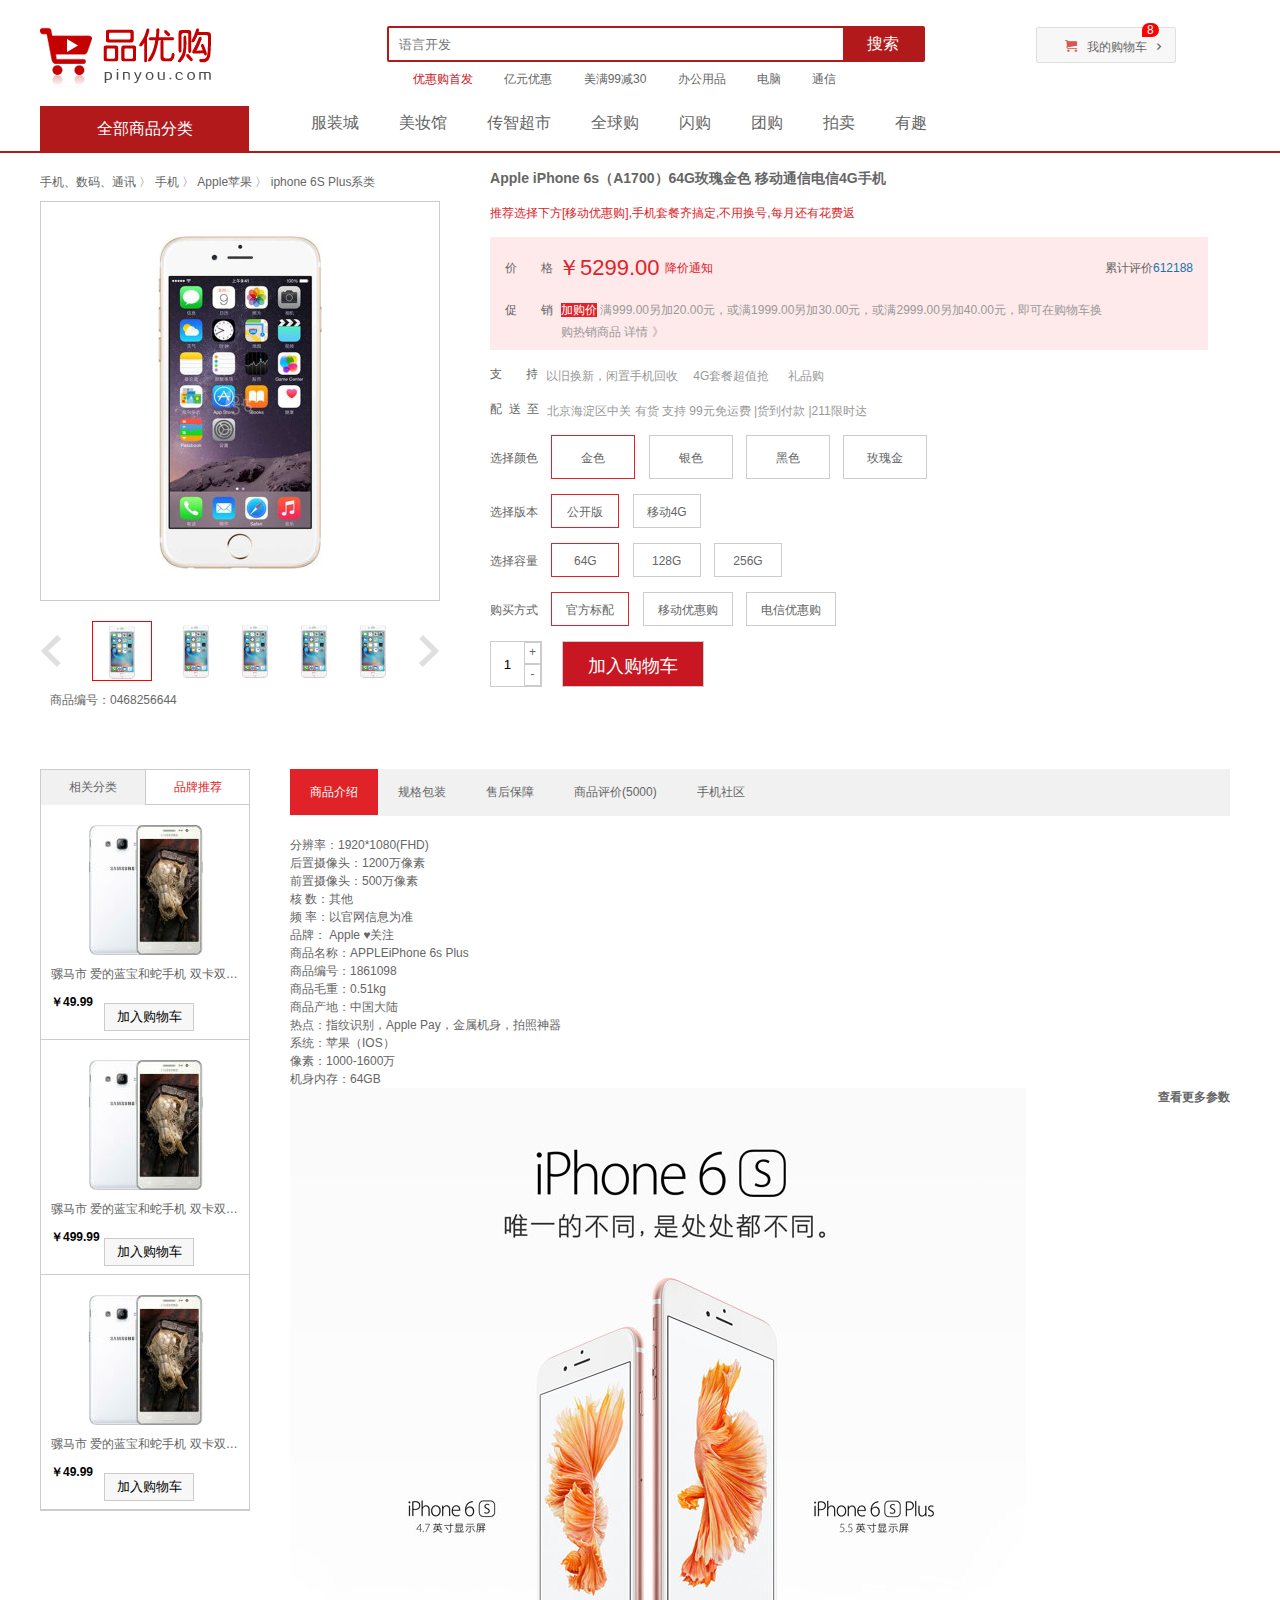
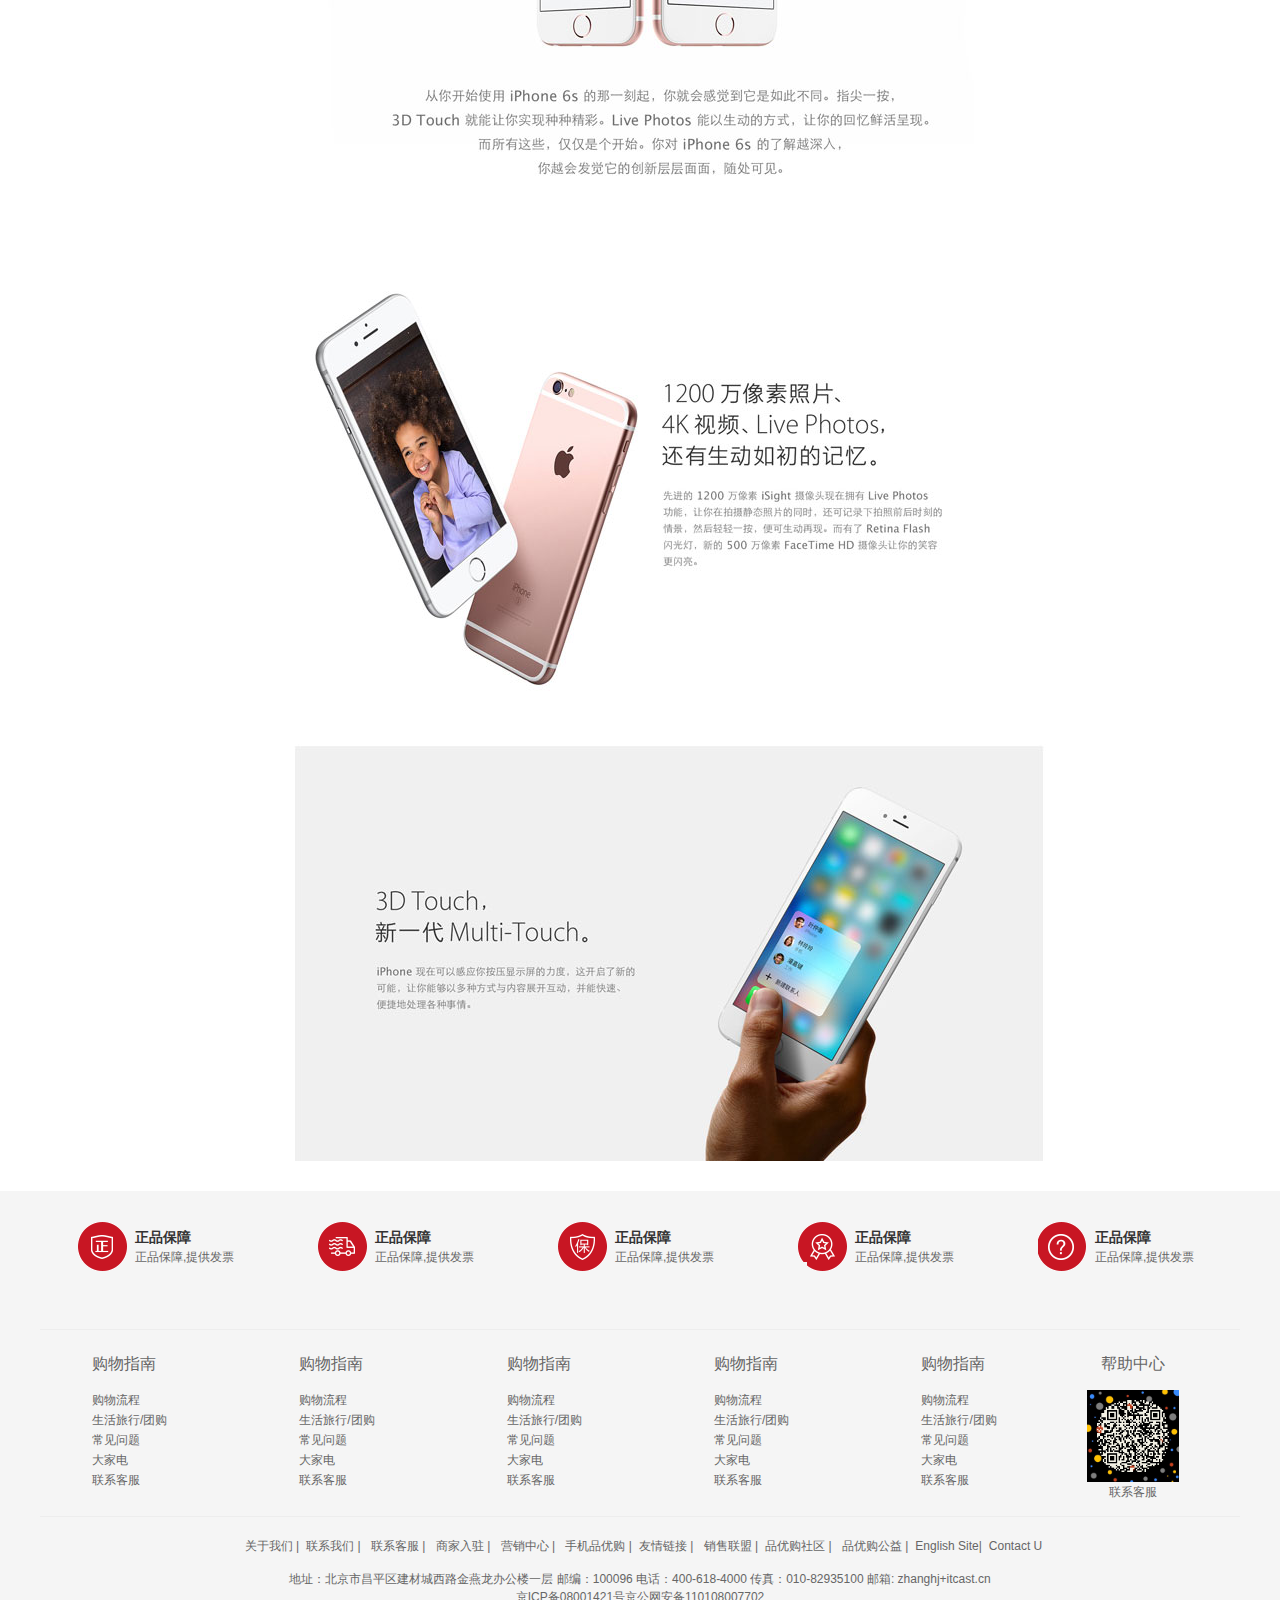
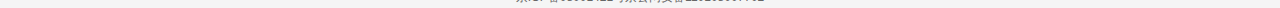
<file: details.html>
<!DOCTYPE html>
<html lang="en">

<head>
  <meta charset="UTF-8">
  <meta http-equiv="X-UA-Compatible" content="IE=edge">
  <meta name="viewport" content="width=device-width, initial-scale=1.0">
  <link rel="stylesheet" href="./css/base.css">
  <link rel="stylesheet" href="./css/common.css">
  <link rel="stylesheet" href="./css/details.css">
  <script src="./js/details.js"></script>
  <title>Document</title>
</head>

<body>
  <!-- 头部区域 -->
  <header class="header w">
    <!-- logo模块 -->
    <div class="logo">
      <h1><a href="index.html" title="品优购商城">品优购商城</a></h1>
    </div>
    <!-- 搜索模块 -->
    <div class="search">
      <input type="search" placeholder="语言开发" class="fl">
      <button class="fr">搜索</button>
    </div>
    <!-- hotwords模块 -->
    <div class="hotwords">
      <a href="javascript:;" class="style_red">优惠购首发</a>
      <a href="javascript:;">亿元优惠</a>
      <a href="javascript:;">美满99减30</a>
      <a href="javascript:;">办公用品</a>
      <a href="javascript:;">电脑</a>
      <a href="javascript:;">通信</a>
    </div>
    <!-- shopingcart -->
    <div class="shopcart">
      <i class="count">8</i>
      我的购物车
    </div>
  </header>
  <!-- nav导航 -->
  <!-- 导航栏 -->
  <nav class="nav">
    <div class="w">
      <div class="dropdown ">
        <dl>
          <dt>全部商品分类</dt>
        </dl>
      </div>
      <div class="nav-item ">
        <ul>
          <li><a href="javascript:;">服装城 </a></li>
          <li><a href="javascript:;">美妆馆</a></li>
          <li><a href="javascript:;">传智超市</a></li>
          <li><a href="javascript:;">全球购</a></li>
          <li><a href="javascript:;">闪购</a></li>
          <li><a href="javascript:;">团购</a></li>
          <li><a href="javascript:;">拍卖</a></li>
          <li><a href="javascript:;">有趣</a></li>
        </ul>
      </div>
    </div>
  </nav>

  <!-- 商品详情 -->
  <div class="w de_container">
    <!-- 左边图片相关内容 -->
    <div class="left">
      <ul>
        <!-- 面包屑导航 -->
        <li class="crumb_wrap">
          <a href="#">手机、数码、通讯</a> 〉 <a href="#">手机 </a> 〉 <a href="#">Apple苹果 </a> 〉 <a href="#">iphone 6S Plus系类</a>
        </li>
        <li class="preview_wrap">
          <img src="./images/details/detail-md-1.png" alt="">
          <div class="mask"></div>
          <div class="big">
            <img src="./upload/big.jpg" alt="" class="bigImg">
          </div>
        </li>
        <!-- 缩略图小 -->
        <li>
          <ul class="preview_list">
            <li class="pointer "><img src="./images/details/arrow-prev.png" alt=""></li>
            <li class="selected"><img src="./images/details/detail-sm-1.png" alt=""></li>
            <li><img src="./images/details/detail-sm-1.png" alt=""></li>
            <li><img src="./images/details/detail-sm-1.png" alt=""></li>
            <li><img src="./images/details/detail-sm-1.png" alt=""></li>
            <li><img src="./images/details/detail-sm-1.png" alt=""></li>
            <li class="pointer"><img src="./images/details/arrow-next.png" alt=""></li>
          </ul>
        </li>
        <li class="bianhao">
          <span>商品编号：0468256644</span>
        </li>
      </ul>
    </div>
    <!-- 右边详情 -->
    <div class="right ">
      <ul>
        <li>
          <h3> Apple iPhone 6s（A1700）64G玫瑰金色 移动通信电信4G手机</h3>
        </li>
        <li>
          推荐选择下方[移动优惠购],手机套餐齐搞定,不用换号,每月还有花费返
        </li>
        <li>
          <!-- 价格 -->
          <div class="price">
            <span class="fl">价&emsp;&emsp;格</span>
            <i class="price-item fl">￥5299.00 </i>
            <a href="#" class="fl">降价通知</a>
            <div class="remark fr">累计评价<em>612188</em></div>
          </div>
          <!-- 促销 -->
          <div class="summary_promotion">
            <span class="fl">促&emsp;&emsp;销</span>
            <p class="fl">
              <em>加购价</em> 满999.00另加20.00元，或满1999.00另加30.00元，或满2999.00另加40.00元，即可在购物车换购热销商品 详情 》
            </p>
            
          </div>
        </li>
        <li>
          <span class="fl">支&emsp;&emsp;持</span>
          <span>以旧换新，闲置手机回收 &emsp;4G套餐超值抢 &emsp; 礼品购</span>
        </li>
        <li>
          <span class="fl">配&nbsp; 送 &nbsp;至</span>
          <span>北京海淀区中关     有货    支持  99元免运费 |货到付款 |211限时达   </span>
        </li>
        <li>
          <span>选择颜色</span>
          <a href="javascript:;" class="border-red">金色</a>
          <a href="javascript:;">银色</a>
          <a href="javascript:;">黑色</a>
          <a href="javascript:;">玫瑰金</a>
        </li>
        <li>
          <span>选择版本</span>
          <a href="javascript:;" class="border-red">公开版</a>
          <a href="javascript:;">移动4G</a>
        </li>
        <li>
          <span>选择容量</span>
          <a href="javascript:;" class="border-red">64G</a>
          <a href="javascript:;">128G</a>
          <a href="javascript:;">256G</a>
        </li>
        <li>
          <span>购买方式</span>
          <a href="javascript:;" class="border-red">官方标配</a>
          <a href="javascript:;">移动优惠购</a>
          <a href="javascript:;">电信优惠购</a>
        </li>
        <li>
          <div>
            <input type="text" value="1" maxlength="3">
            <span>+</span>
            <span>-</span>
          </div>
          <div class="btn-cart">加入购物车</div>
        </li>
      </ul>
    </div>
    <!-- 下边推荐 -->
    <div class="bt-left">
      <span>相关分类</span>
      <span>品牌推荐</span>
      <div class="more">
        <div class="product">
          <img src="./upload/guess5.png" alt="">
        </div>
        
        <p>骡马市 爱的蓝宝和蛇手机 双卡双待 超长待机</p>
        <i>￥49.99</i>
        <button>加入购物车</button>
      </div>
      <div class="more">
        <div class="product">
          <img src="./upload/guess5.png" alt="">
        </div>
        
        <p>骡马市 爱的蓝宝和蛇手机 双卡双待 超长待机</p>
        <i>￥499.99</i>
        <button>加入购物车</button>
      </div>
      <div class="more">
        <div class="product">
          <img src="./upload/guess5.png" alt="">
        </div>
        
        <p>骡马市 爱的蓝宝和蛇手机 双卡双待 超长待机</p>
        <i>￥49.99</i>
        <button>加入购物车</button>
      </div>
    </div>
    <!-- 下边详情 -->
    <div class="bt-right">
      <ul class="nav">
        <li>商品介绍</li>
        <li>规格包装</li>
        <li>售后保障</li>
        <li>商品评价(5000)</li>
        <li>手机社区</li>
      </ul>
      <!-- 参数 -->
      <div class="detail_tab_con">
        <div class="item">
            <ul class="item_info">
                <li>分辨率：1920*1080(FHD)</li>
                <li>后置摄像头：1200万像素</li>
                <li>前置摄像头：500万像素</li>
                <li>核 数：其他</li>
                <li>频 率：以官网信息为准</li>
                <li>品牌： Apple ♥关注</li>
                <li>商品名称：APPLEiPhone 6s Plus</li>
                <li>商品编号：1861098</li>
                <li>商品毛重：0.51kg</li>
                <li>商品产地：中国大陆</li>
                <li>热点：指纹识别，Apple Pay，金属机身，拍照神器</li>
                <li>系统：苹果（IOS）</li>
                <li>像素：1000-1600万</li>
                <li>机身内存：64GB</li>
            </ul>
            <p>
                <a href="#" class="more">查看更多参数</a>
            </p>
            <img src="upload/detail_img1.jpg" alt="">
            <img src="upload/detail_img2.jpg" alt="">
            <img src="upload/detail_img3.jpg" alt="">
        </div>
        <!-- 
<div class="item">规格与包装</div>
<div class="item">售后保障</div> 
-->
    </div>
    </div>
  </div>


  <!-- 底部 -->
  <footer class="footer">
    <div class="w">
      <div class="mode-service">
        <ul>
          <li>
            <h5 class="bg1"></h5>
            <div class="service-txt">
              <h4>正品保障</h4>
              <p>正品保障,提供发票</p>
            </div>
          </li>
          <li>
            <h5 class="bg2"></h5>
            <div class="service-txt">
              <h4>正品保障</h4>
              <p>正品保障,提供发票</p>
            </div>
          </li>
          <li>
            <h5 class="bg3"></h5>
            <div class="service-txt">
              <h4>正品保障</h4>
              <p>正品保障,提供发票</p>
            </div>
          </li>
          <li>
            <h5 class="bg4"></h5>
            <div class="service-txt">
              <h4>正品保障</h4>
              <p>正品保障,提供发票</p>
            </div>
          </li>
          <li>
            <h5 class="bg5"></h5>
            <div class="service-txt">
              <h4>正品保障</h4>
              <p>正品保障,提供发票</p>
            </div>
          </li>
        </ul>
      </div>
      <div class="mod-help">
        <dl>
          <dt><a href="javascript:;">购物指南</a></dt>
          <dd><a href="javascript:;">购物流程</a></dd>
          <dd><a href="javascript:;">生活旅行/团购</a></dd>
          <dd><a href="javascript:;">常见问题</a></dd>
          <dd><a href="javascript:;">大家电</a></dd>
          <dd><a href="javascript:;">联系客服</a></dd>
        </dl>
        <dl>
          <dt><a href="javascript:;">购物指南</a></dt>
          <dd><a href="javascript:;">购物流程</a></dd>
          <dd><a href="javascript:;">生活旅行/团购</a></dd>
          <dd><a href="javascript:;">常见问题</a></dd>
          <dd><a href="javascript:;">大家电</a></dd>
          <dd><a href="javascript:;">联系客服</a></dd>
        </dl>
        <dl>
          <dt><a href="javascript:;">购物指南</a></dt>
          <dd><a href="javascript:;">购物流程</a></dd>
          <dd><a href="javascript:;">生活旅行/团购</a></dd>
          <dd><a href="javascript:;">常见问题</a></dd>
          <dd><a href="javascript:;">大家电</a></dd>
          <dd><a href="javascript:;">联系客服</a></dd>
        </dl>
        <dl>
          <dt><a href="javascript:;">购物指南</a></dt>
          <dd><a href="javascript:;">购物流程</a></dd>
          <dd><a href="javascript:;">生活旅行/团购</a></dd>
          <dd><a href="javascript:;">常见问题</a></dd>
          <dd><a href="javascript:;">大家电</a></dd>
          <dd><a href="javascript:;">联系客服</a></dd>
        </dl>
        <dl>
          <dt><a href="javascript:;">购物指南</a></dt>
          <dd><a href="javascript:;">购物流程</a></dd>
          <dd><a href="javascript:;">生活旅行/团购</a></dd>
          <dd><a href="javascript:;">常见问题</a></dd>
          <dd><a href="javascript:;">大家电</a></dd>
          <dd><a href="javascript:;">联系客服</a></dd>
        </dl>
        <dl>
          <dt><a href="javascript:;">帮助中心</a></dt>
          <dd class="wchart"><a href="javascript:;"></a></dd>
          <dd><a href="javascript:;">联系客服</a></dd>
        </dl>
      </div>
      <div class="mod-copyright">
        <div class="links">
          <a href="javascript:;">关于我们</a> |<a href="javascript:;">联系我们 </a> | <a href="javascript:;">联系客服</a> | <a
            href="javascript:;">商家入驻</a> | <a href="javascript:;">营销中心</a> | <a href="javascript:;">手机品优购</a> |<a
            href="javascript:;">友情链接</a> | <a href="javascript:;">销售联盟</a> |<a href="javascript:;">品优购社区 </a> | <a
            href="javascript:;">品优购公益</a> |<a href="javascript:;">English Site</a>|<a href="javascript:">Contact U</a>
        </div>
        <div class="copyright">
          地址：北京市昌平区建材城西路金燕龙办公楼一层 邮编：100096 电话：400-618-4000 传真：010-82935100 邮箱: zhanghj+itcast.cn <br>
          京ICP备08001421号京公网安备110108007702
        </div>
      </div>
    </div>
  </footer>
</body>

</html>
</file>
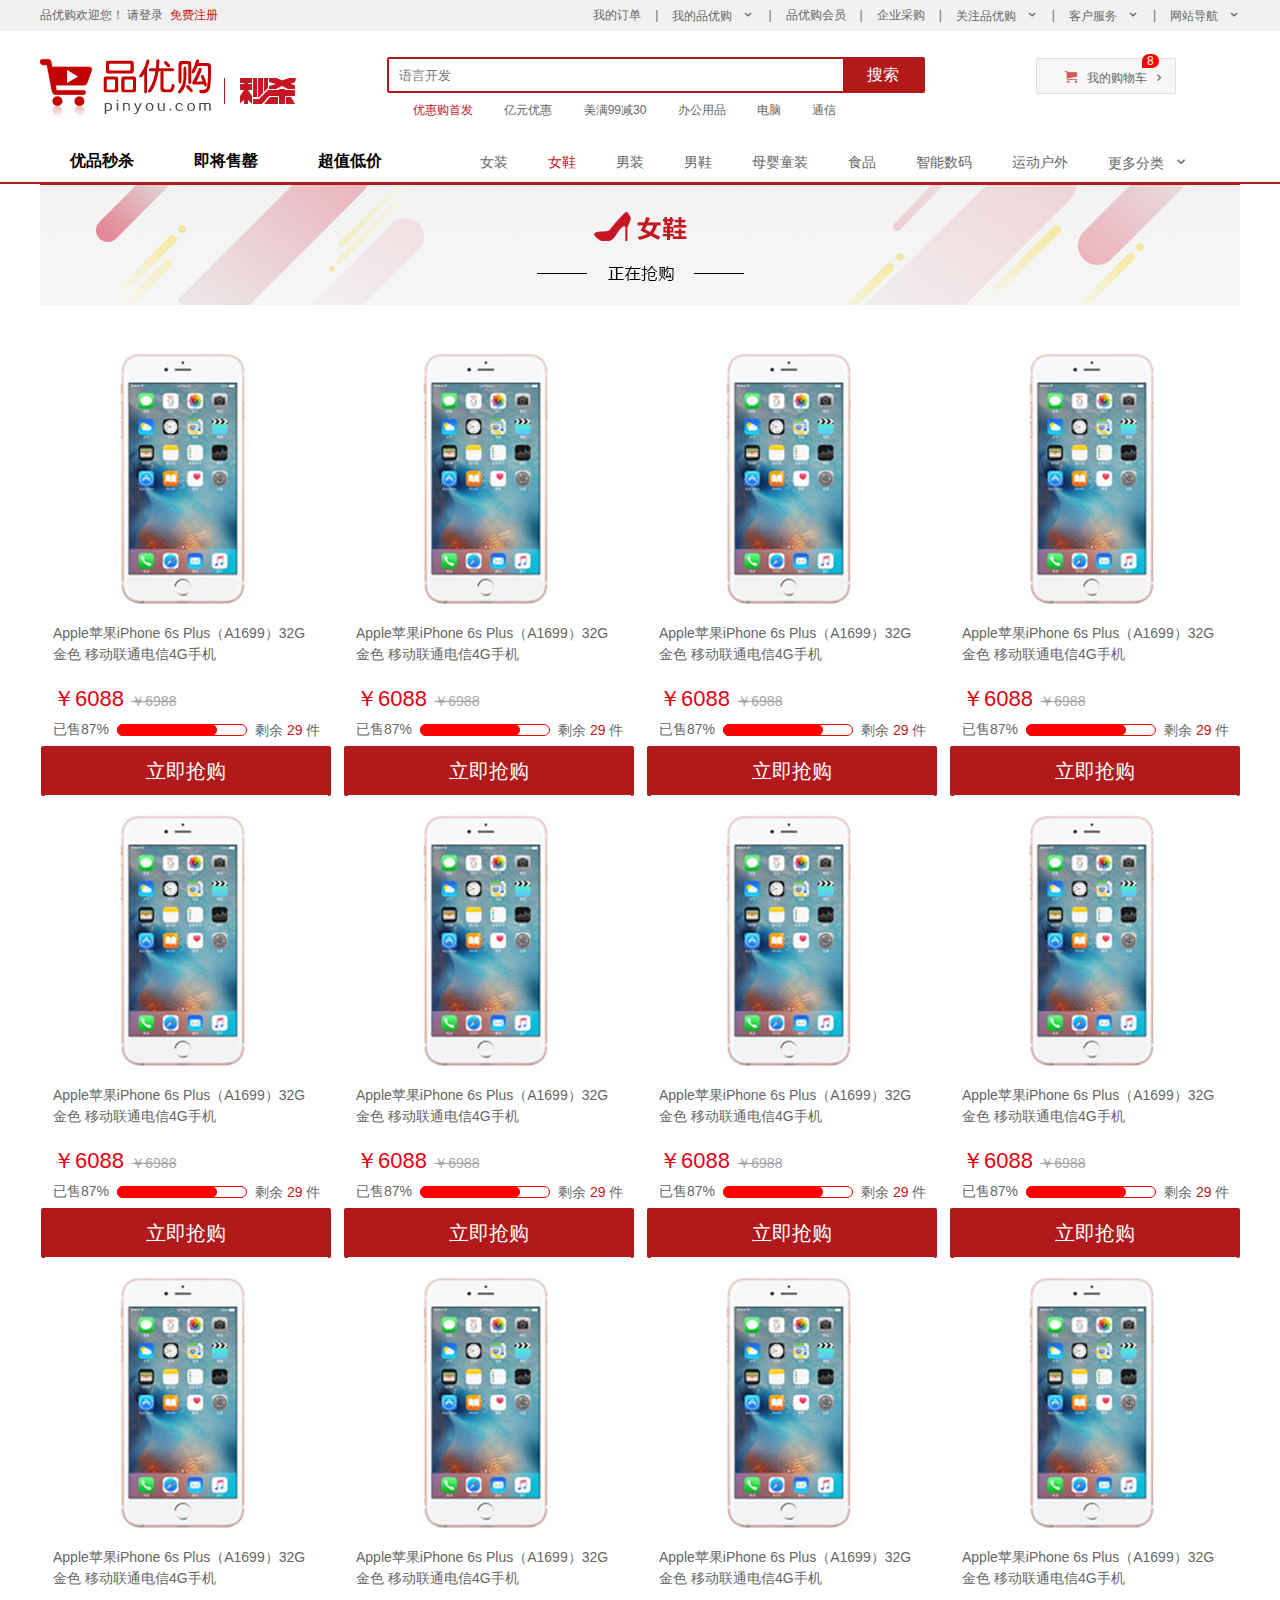
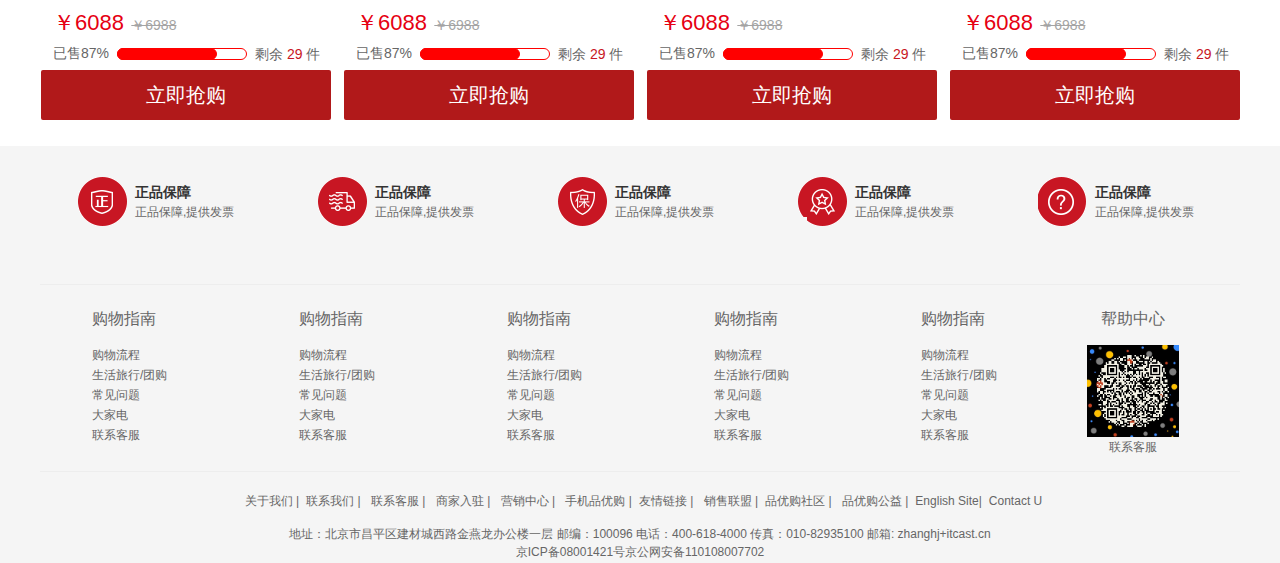
<file: list.html>
<!DOCTYPE html>
<html lang="en">

<head>
  <meta charset="UTF-8">
  <meta http-equiv="X-UA-Compatible" content="IE=edge">
  <meta name="viewport" content="width=device-width, initial-scale=1.0">
  <title>品优购-正品低价、品质保障、配送及时、轻松购物！</title>
  <meta name="description"
    content="品优购商城-专业的综合网上购物商城，为您提供正品低价的购物选择、优质便捷的服务体验。商品来自全球数十万品牌商家，囊括家电、手机、电脑、服装、居家、母婴、美妆、个护、食品、生鲜等丰富品类，满足各种购物需求。" />
  <meta name="Keywords" content="网上购物,网上商城,家电,手机,电脑,服装,居家,母婴,美妆,个护,食品,生鲜,品优购" />
  <link rel="shortcut icon" href="./favicon.ico" />
  <link rel="stylesheet" href="./css/base.css">
  <link rel="stylesheet" href="./css/common.css">
  <link rel="stylesheet" href="./css/list.css">
</head>
<!-- 快捷导航模块 -->
<section class="shortcut">
  <div class="w">
    <div class="fl">
      <ul>
        <li>品优购欢迎您！&nbsp;</li>
        <li>
          <a href="#">请登录&nbsp;</a>
          <a href="register.html" class="style_red">免费注册</a>
        </li>
      </ul>
    </div>
    <div class="fr">
      <ul>
        <li>我的订单</li>
        <li></li>
        <li class="arrow-icon">我的品优购</li>
        <li></li>
        <li>品优购会员</li>
        <li></li>
        <li>企业采购</li>
        <li></li>
        <li class="arrow-icon">关注品优购</li>
        <li></li>
        <li class="arrow-icon">客户服务</li>
        <li></li>
        <li class="arrow-icon">网站导航</li>
      </ul>
    </div>
  </div>
</section>
<!-- 头部区域 -->
<header class="header w">
  <!-- logo模块 -->
  <div class="logo">
    <h1><a href="index.html" title="品优购商城">品优购商城</a></h1>
  </div>
  <!-- 列表页的秒杀模块 second kill-->
  <div class="sk">
    <img src="./images/sk.png" alt="">
  </div>
  <!-- 搜索模块 -->
  <div class="search">
    <input type="search" placeholder="语言开发" class="fl">
    <button class="fr">搜索</button>
  </div>
  <!-- hotwords模块 -->
  <div class="hotwords">
    <a href="javascript:;" class="style_red">优惠购首发</a>
    <a href="javascript:;">亿元优惠</a>
    <a href="javascript:;">美满99减30</a>
    <a href="javascript:;">办公用品</a>
    <a href="javascript:;">电脑</a>
    <a href="javascript:;">通信</a>
  </div>
  <!-- shopingcart -->
  <div class="shopcart">
    <i class="count">8</i>
    我的购物车
  </div>
</header>
<!-- 导航栏 -->
<nav class="nav">
  <div class="w">
    <div class="sk_list">
      <ul>
        <li><a href="javascript:;">优品秒杀</a></li>
        <li><a href="javascript:;">即将售罄</a></li>
        <li><a href="javascript:;">超值低价</a></li>
      </ul>
    </div>
    <div class="sk_con">
      <ul>
        <li><a href="javascript:;">女装</a></li>
        <li><a href="javascript:;" class="style_red">女鞋</a></li>
        <li><a href="javascript:;">男装</a></li>
        <li><a href="javascript:;">男鞋</a></li>
        <li><a href="javascript:;">母婴童装</a></li>
        <li><a href="javascript:;">食品</a></li>
        <li><a href="javascript:;">智能数码</a></li>
        <li><a href="javascript:;">运动户外</a></li>
        <li><a href="javascript:;">更多分类</a></li>
      </ul>
    </div>
  </div>
</nav>
<!-- 列表页主体 -->
<div class="w sk_container">
  <div class="sk_hd">
    <img src="./upload/gg_03.png" alt="">
  </div>
  <div class="sk_bd">
    <ul>
      <li>
        <div class="sk_bd_item_img">
          <a href="./details.html">
            <img src="./upload/sk_phone.png" alt="">
          </a>
            
        </div>
        <div class="sk_bd_item_title">
          <h4>Apple苹果iPhone 6s Plus（A1699）32G 金色 移动联通电信4G手机</h4>
        </div>
        <div class="sk_bd_item_price">
          <span>￥6088</span>
          <span>￥6988</span>
        </div>
        <div class="sk_bd_item_sell">
          <span>已售87%</span>
          <i></i>
          <i class="all"></i>
          <span>剩余 <i class="style_red">29</i> 件</span>
        </div>
        <div class="sk_bd_item_btn">
          <button>立即抢购</button>
        </div>
      </li>
      <li>
        <div class="sk_bd_item_img">
            <img src="./upload/sk_phone.png" alt="">
        </div>
        <div class="sk_bd_item_title">
          <h4>Apple苹果iPhone 6s Plus（A1699）32G 金色 移动联通电信4G手机</h4>
        </div>
        <div class="sk_bd_item_price">
          <span>￥6088</span>
          <span>￥6988</span>
        </div>
        <div class="sk_bd_item_sell">
          <span>已售87%</span>
          <i></i>
          <i class="all"></i>
          <span>剩余 <i class="style_red">29</i> 件</span>
        </div>
        <div class="sk_bd_item_btn">
          <button>立即抢购</button>
        </div>
      </li>
      <li>
        <div class="sk_bd_item_img">
            <img src="./upload/sk_phone.png" alt="">
        </div>
        <div class="sk_bd_item_title">
          <h4>Apple苹果iPhone 6s Plus（A1699）32G 金色 移动联通电信4G手机</h4>
        </div>
        <div class="sk_bd_item_price">
          <span>￥6088</span>
          <span>￥6988</span>
        </div>
        <div class="sk_bd_item_sell">
          <span>已售87%</span>
          <i></i>
          <i class="all"></i>
          <span>剩余 <i class="style_red">29</i> 件</span>
        </div>
        <div class="sk_bd_item_btn">
          <button>立即抢购</button>
        </div>
      </li>
      <li>
        <div class="sk_bd_item_img">
            <img src="./upload/sk_phone.png" alt="">
        </div>
        <div class="sk_bd_item_title">
          <h4>Apple苹果iPhone 6s Plus（A1699）32G 金色 移动联通电信4G手机</h4>
        </div>
        <div class="sk_bd_item_price">
          <span>￥6088</span>
          <span>￥6988</span>
        </div>
        <div class="sk_bd_item_sell">
          <span>已售87%</span>
          <i></i>
          <i class="all"></i>
          <span>剩余 <i class="style_red">29</i> 件</span>
        </div>
        <div class="sk_bd_item_btn">
          <button>立即抢购</button>
        </div>
      </li>
      <li>
        <div class="sk_bd_item_img">
            <img src="./upload/sk_phone.png" alt="">
        </div>
        <div class="sk_bd_item_title">
          <h4>Apple苹果iPhone 6s Plus（A1699）32G 金色 移动联通电信4G手机</h4>
        </div>
        <div class="sk_bd_item_price">
          <span>￥6088</span>
          <span>￥6988</span>
        </div>
        <div class="sk_bd_item_sell">
          <span>已售87%</span>
          <i></i>
          <i class="all"></i>
          <span>剩余 <i class="style_red">29</i> 件</span>
        </div>
        <div class="sk_bd_item_btn">
          <button>立即抢购</button>
        </div>
      </li>
      <li>
        <div class="sk_bd_item_img">
            <img src="./upload/sk_phone.png" alt="">
        </div>
        <div class="sk_bd_item_title">
          <h4>Apple苹果iPhone 6s Plus（A1699）32G 金色 移动联通电信4G手机</h4>
        </div>
        <div class="sk_bd_item_price">
          <span>￥6088</span>
          <span>￥6988</span>
        </div>
        <div class="sk_bd_item_sell">
          <span>已售87%</span>
          <i></i>
          <i class="all"></i>
          <span>剩余 <i class="style_red">29</i> 件</span>
        </div>
        <div class="sk_bd_item_btn">
          <button>立即抢购</button>
        </div>
      </li>
      <li>
        <div class="sk_bd_item_img">
            <img src="./upload/sk_phone.png" alt="">
        </div>
        <div class="sk_bd_item_title">
          <h4>Apple苹果iPhone 6s Plus（A1699）32G 金色 移动联通电信4G手机</h4>
        </div>
        <div class="sk_bd_item_price">
          <span>￥6088</span>
          <span>￥6988</span>
        </div>
        <div class="sk_bd_item_sell">
          <span>已售87%</span>
          <i></i>
          <i class="all"></i>
          <span>剩余 <i class="style_red">29</i> 件</span>
        </div>
        <div class="sk_bd_item_btn">
          <button>立即抢购</button>
        </div>
      </li>
      <li>
        <div class="sk_bd_item_img">
            <img src="./upload/sk_phone.png" alt="">
        </div>
        <div class="sk_bd_item_title">
          <h4>Apple苹果iPhone 6s Plus（A1699）32G 金色 移动联通电信4G手机</h4>
        </div>
        <div class="sk_bd_item_price">
          <span>￥6088</span>
          <span>￥6988</span>
        </div>
        <div class="sk_bd_item_sell">
          <span>已售87%</span>
          <i></i>
          <i class="all"></i>
          <span>剩余 <i class="style_red">29</i> 件</span>
        </div>
        <div class="sk_bd_item_btn">
          <button>立即抢购</button>
        </div>
      </li>
      <li>
        <div class="sk_bd_item_img">
            <img src="./upload/sk_phone.png" alt="">
        </div>
        <div class="sk_bd_item_title">
          <h4>Apple苹果iPhone 6s Plus（A1699）32G 金色 移动联通电信4G手机</h4>
        </div>
        <div class="sk_bd_item_price">
          <span>￥6088</span>
          <span>￥6988</span>
        </div>
        <div class="sk_bd_item_sell">
          <span>已售87%</span>
          <i></i>
          <i class="all"></i>
          <span>剩余 <i class="style_red">29</i> 件</span>
        </div>
        <div class="sk_bd_item_btn">
          <button>立即抢购</button>
        </div>
      </li>
      <li>
        <div class="sk_bd_item_img">
            <img src="./upload/sk_phone.png" alt="">
        </div>
        <div class="sk_bd_item_title">
          <h4>Apple苹果iPhone 6s Plus（A1699）32G 金色 移动联通电信4G手机</h4>
        </div>
        <div class="sk_bd_item_price">
          <span>￥6088</span>
          <span>￥6988</span>
        </div>
        <div class="sk_bd_item_sell">
          <span>已售87%</span>
          <i></i>
          <i class="all"></i>
          <span>剩余 <i class="style_red">29</i> 件</span>
        </div>
        <div class="sk_bd_item_btn">
          <button>立即抢购</button>
        </div>
      </li>
      <li>
        <div class="sk_bd_item_img">
            <img src="./upload/sk_phone.png" alt="">
        </div>
        <div class="sk_bd_item_title">
          <h4>Apple苹果iPhone 6s Plus（A1699）32G 金色 移动联通电信4G手机</h4>
        </div>
        <div class="sk_bd_item_price">
          <span>￥6088</span>
          <span>￥6988</span>
        </div>
        <div class="sk_bd_item_sell">
          <span>已售87%</span>
          <i></i>
          <i class="all"></i>
          <span>剩余 <i class="style_red">29</i> 件</span>
        </div>
        <div class="sk_bd_item_btn">
          <button>立即抢购</button>
        </div>
      </li>
      <li>
        <div class="sk_bd_item_img">
            <img src="./upload/sk_phone.png" alt="">
        </div>
        <div class="sk_bd_item_title">
          <h4>Apple苹果iPhone 6s Plus（A1699）32G 金色 移动联通电信4G手机</h4>
        </div>
        <div class="sk_bd_item_price">
          <span>￥6088</span>
          <span>￥6988</span>
        </div>
        <div class="sk_bd_item_sell">
          <span>已售87%</span>
          <i></i>
          <i class="all"></i>
          <span>剩余 <i class="style_red">29</i> 件</span>
        </div>
        <div class="sk_bd_item_btn">
          <button>立即抢购</button>
        </div>
      </li>
      
    </ul>
  </div>
</div>
<!-- 底部 -->
<footer class="footer">
  <div class="w">
    <div class="mode-service">
      <ul>
        <li>
          <h5 class="bg1"></h5>
          <div class="service-txt">
            <h4>正品保障</h4>
            <p>正品保障,提供发票</p>
          </div>
        </li>
        <li>
          <h5 class="bg2"></h5>
          <div class="service-txt">
            <h4>正品保障</h4>
            <p>正品保障,提供发票</p>
          </div>
        </li>
        <li>
          <h5 class="bg3"></h5>
          <div class="service-txt">
            <h4>正品保障</h4>
            <p>正品保障,提供发票</p>
          </div>
        </li>
        <li>
          <h5 class="bg4"></h5>
          <div class="service-txt">
            <h4>正品保障</h4>
            <p>正品保障,提供发票</p>
          </div>
        </li>
        <li>
          <h5 class="bg5"></h5>
          <div class="service-txt">
            <h4>正品保障</h4>
            <p>正品保障,提供发票</p>
          </div>
        </li>
      </ul>
    </div>
    <div class="mod-help">
      <dl>
        <dt><a href="javascript:;">购物指南</a></dt>
        <dd><a href="javascript:;">购物流程</a></dd>
        <dd><a href="javascript:;">生活旅行/团购</a></dd>
        <dd><a href="javascript:;">常见问题</a></dd>
        <dd><a href="javascript:;">大家电</a></dd>
        <dd><a href="javascript:;">联系客服</a></dd>
      </dl>
      <dl>
        <dt><a href="javascript:;">购物指南</a></dt>
        <dd><a href="javascript:;">购物流程</a></dd>
        <dd><a href="javascript:;">生活旅行/团购</a></dd>
        <dd><a href="javascript:;">常见问题</a></dd>
        <dd><a href="javascript:;">大家电</a></dd>
        <dd><a href="javascript:;">联系客服</a></dd>
      </dl>
      <dl>
        <dt><a href="javascript:;">购物指南</a></dt>
        <dd><a href="javascript:;">购物流程</a></dd>
        <dd><a href="javascript:;">生活旅行/团购</a></dd>
        <dd><a href="javascript:;">常见问题</a></dd>
        <dd><a href="javascript:;">大家电</a></dd>
        <dd><a href="javascript:;">联系客服</a></dd>
      </dl>
      <dl>
        <dt><a href="javascript:;">购物指南</a></dt>
        <dd><a href="javascript:;">购物流程</a></dd>
        <dd><a href="javascript:;">生活旅行/团购</a></dd>
        <dd><a href="javascript:;">常见问题</a></dd>
        <dd><a href="javascript:;">大家电</a></dd>
        <dd><a href="javascript:;">联系客服</a></dd>
      </dl>
      <dl>
        <dt><a href="javascript:;">购物指南</a></dt>
        <dd><a href="javascript:;">购物流程</a></dd>
        <dd><a href="javascript:;">生活旅行/团购</a></dd>
        <dd><a href="javascript:;">常见问题</a></dd>
        <dd><a href="javascript:;">大家电</a></dd>
        <dd><a href="javascript:;">联系客服</a></dd>
      </dl>
      <dl>
        <dt><a href="javascript:;">帮助中心</a></dt>
        <dd class="wchart"><a href="javascript:;"></a></dd>
        <dd><a href="javascript:;">联系客服</a></dd>
      </dl>
    </div>
    <div class="mod-copyright">
      <div class="links">
        <a href="javascript:;">关于我们</a> |<a href="javascript:;">联系我们 </a> | <a href="javascript:;">联系客服</a> | <a
          href="javascript:;">商家入驻</a> | <a href="javascript:;">营销中心</a> | <a href="javascript:;">手机品优购</a> |<a
          href="javascript:;">友情链接</a> | <a href="javascript:;">销售联盟</a> |<a href="javascript:;">品优购社区 </a> | <a
          href="javascript:;">品优购公益</a> |<a href="javascript:;">English Site</a>|<a href="javascript:">Contact U</a>
      </div>
      <div class="copyright">
        地址：北京市昌平区建材城西路金燕龙办公楼一层 邮编：100096 电话：400-618-4000 传真：010-82935100 邮箱: zhanghj+itcast.cn <br>
        京ICP备08001421号京公网安备110108007702
      </div>
    </div>
  </div>
</footer>

<body>

</body>

</html>
</file>
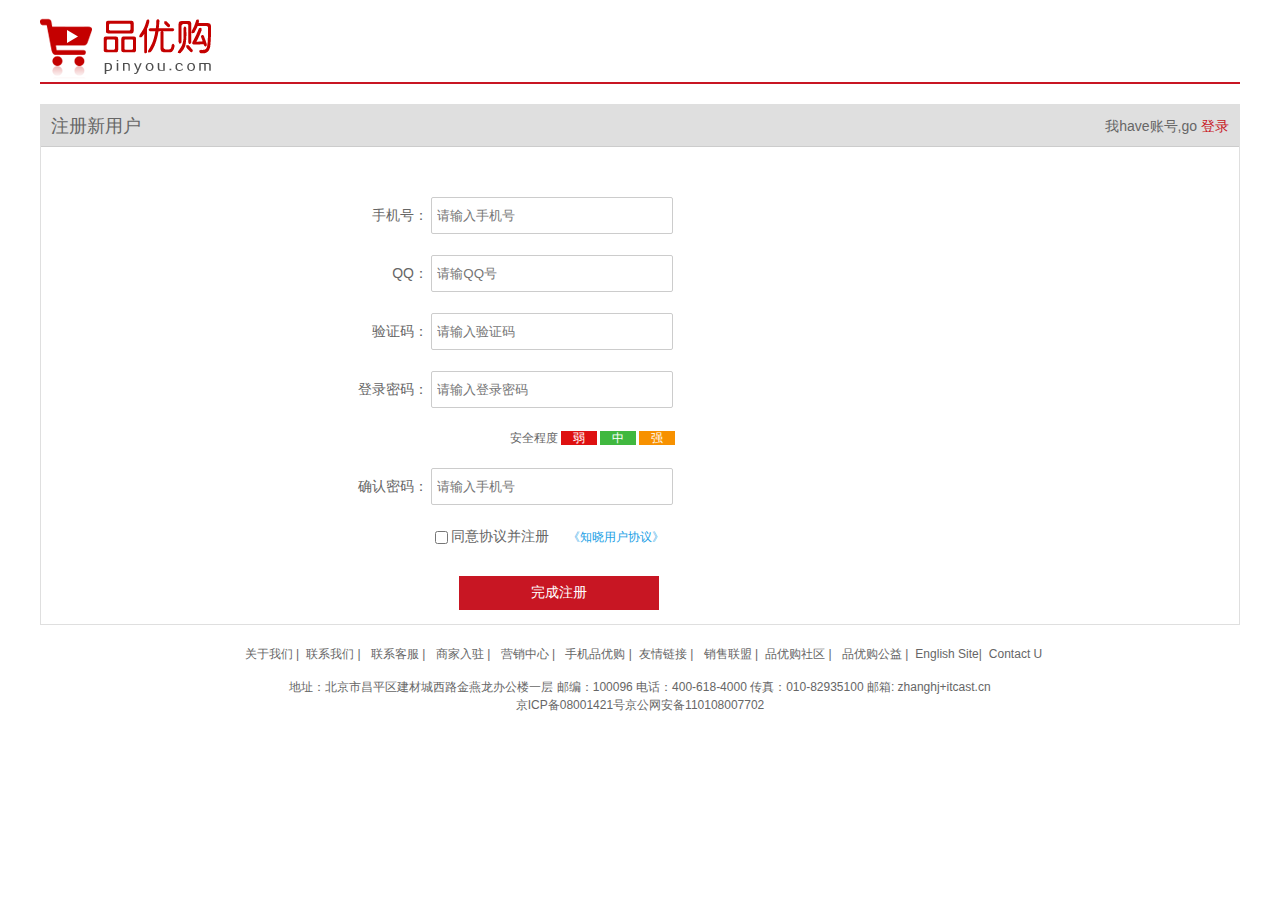
<file: register.html>
<!DOCTYPE html>
<html lang="en">

<head>
  <meta charset="UTF-8">
  <meta http-equiv="X-UA-Compatible" content="IE=edge">
  <meta name="viewport" content="width=device-width, initial-scale=1.0">
  <title>个人注册</title>
  <link rel="shortcut icon" href="./favicon.ico" />
  <link rel="stylesheet" href="./css/base.css">
  <link rel="stylesheet" href="css/register.css">

</head>

<body>
  <div class="w">
    <!-- hrader -->
    <header>
      <div class="logo">
        <a href="index.html"><img src="./images/logo.png" alt=""></a>
      </div>
    </header>
    <!-- body -->
    <div class="registerarea">
      <h3>注册新用户
        <div class="login">我have账号,go<a href="javascript:;">登录</a></div>
      </h3>
      <div class="reg_form">
        <form action="">
          <ul>
            <li>
              <label for="sjh">手机号：</label>
              <input type="text" id="sjh" placeholder="请输入手机号" class="inp">
              <span style="display: none;"><i class=""></i> 手机号格式不正确，请重新输入</span>
            </li>
            <li>
            <li>
              <label for="qq">QQ：</label>
              <input type="text" id="qq" placeholder="请输QQ号" class="inp">
              <span style="display: none;"><i ></i> 验证码正确</span>
            </li>
            <li>
              <label for="yzm">验证码：</label>
              <input type="text" id="yzm" placeholder="请输入验证码" class="inp">
              <span style="display: none;"><i ></i> 验证码正确</span>
            </li>
            <li>
              <label for="dlmm">登录密码：</label>
              <input type="text" id="dlmm" placeholder="请输入登录密码" class="inp">
              <span style="display: none;"><i ></i> 验证码正确</span>
            </li>
            <li class="safe">
              安全程度<em class="ruo">弱</em><em class="zhong">中</em><em class="qiang">强</em>
            </li>
            <li>
              <label for="qrmm">确认密码：</label>
              <input type="text" id="qrmm" placeholder="请输入手机号" class="inp">
              <span style="display: none;"><i ></i> 验证码正确</span>
            </li>
            <li class="agree">
              <input type="checkbox" name="" id="agree">
              <label for="agree">同意协议并注册</label>
              <a href="javascript:;">《知晓用户协议》</a>
            </li>
            <li class="btn">
              <input type="submit" value="完成注册">
            </li>
          </ul>
        </form>
      </div>
    </div>
    <!-- footer -->
    <div class="mod-copyright">
      <div class="links">
        <a href="javascript:;">关于我们</a> |<a href="javascript:;">联系我们 </a> | <a href="javascript:;">联系客服</a> | <a
          href="javascript:;">商家入驻</a> | <a href="javascript:;">营销中心</a> | <a href="javascript:;">手机品优购</a> |<a
          href="javascript:;">友情链接</a> | <a href="javascript:;">销售联盟</a> |<a href="javascript:;">品优购社区 </a> | <a
          href="javascript:;">品优购公益</a> |<a href="javascript:;">English Site</a>|<a href="javascript:">Contact U</a>
      </div>
      <div class="copyright">
        地址：北京市昌平区建材城西路金燕龙办公楼一层 邮编：100096 电话：400-618-4000 传真：010-82935100 邮箱: zhanghj+itcast.cn <br>
        京ICP备08001421号京公网安备110108007702
      </div>
    </div>
  </div>
  </footer>
  </footer>
  </div>
  <script src="./js/reg.js"></script>
</body>

</html>
</file>
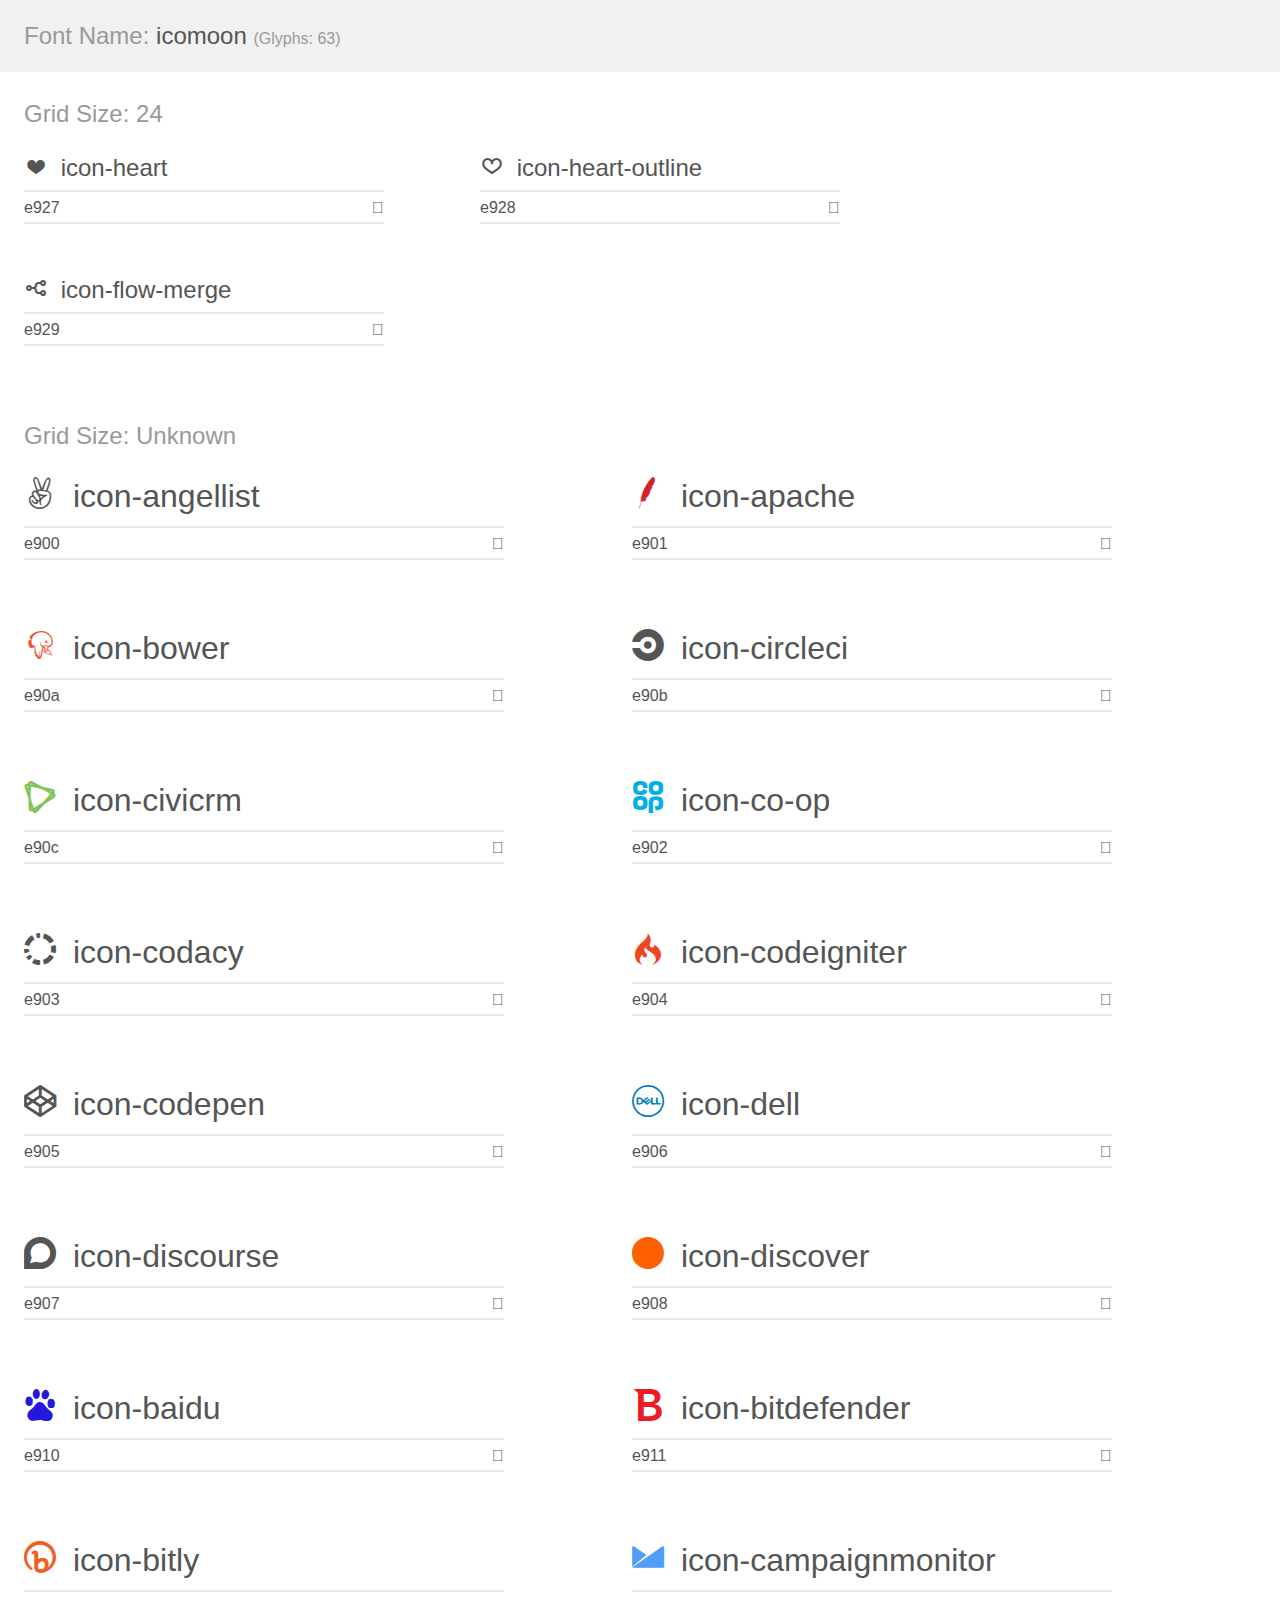
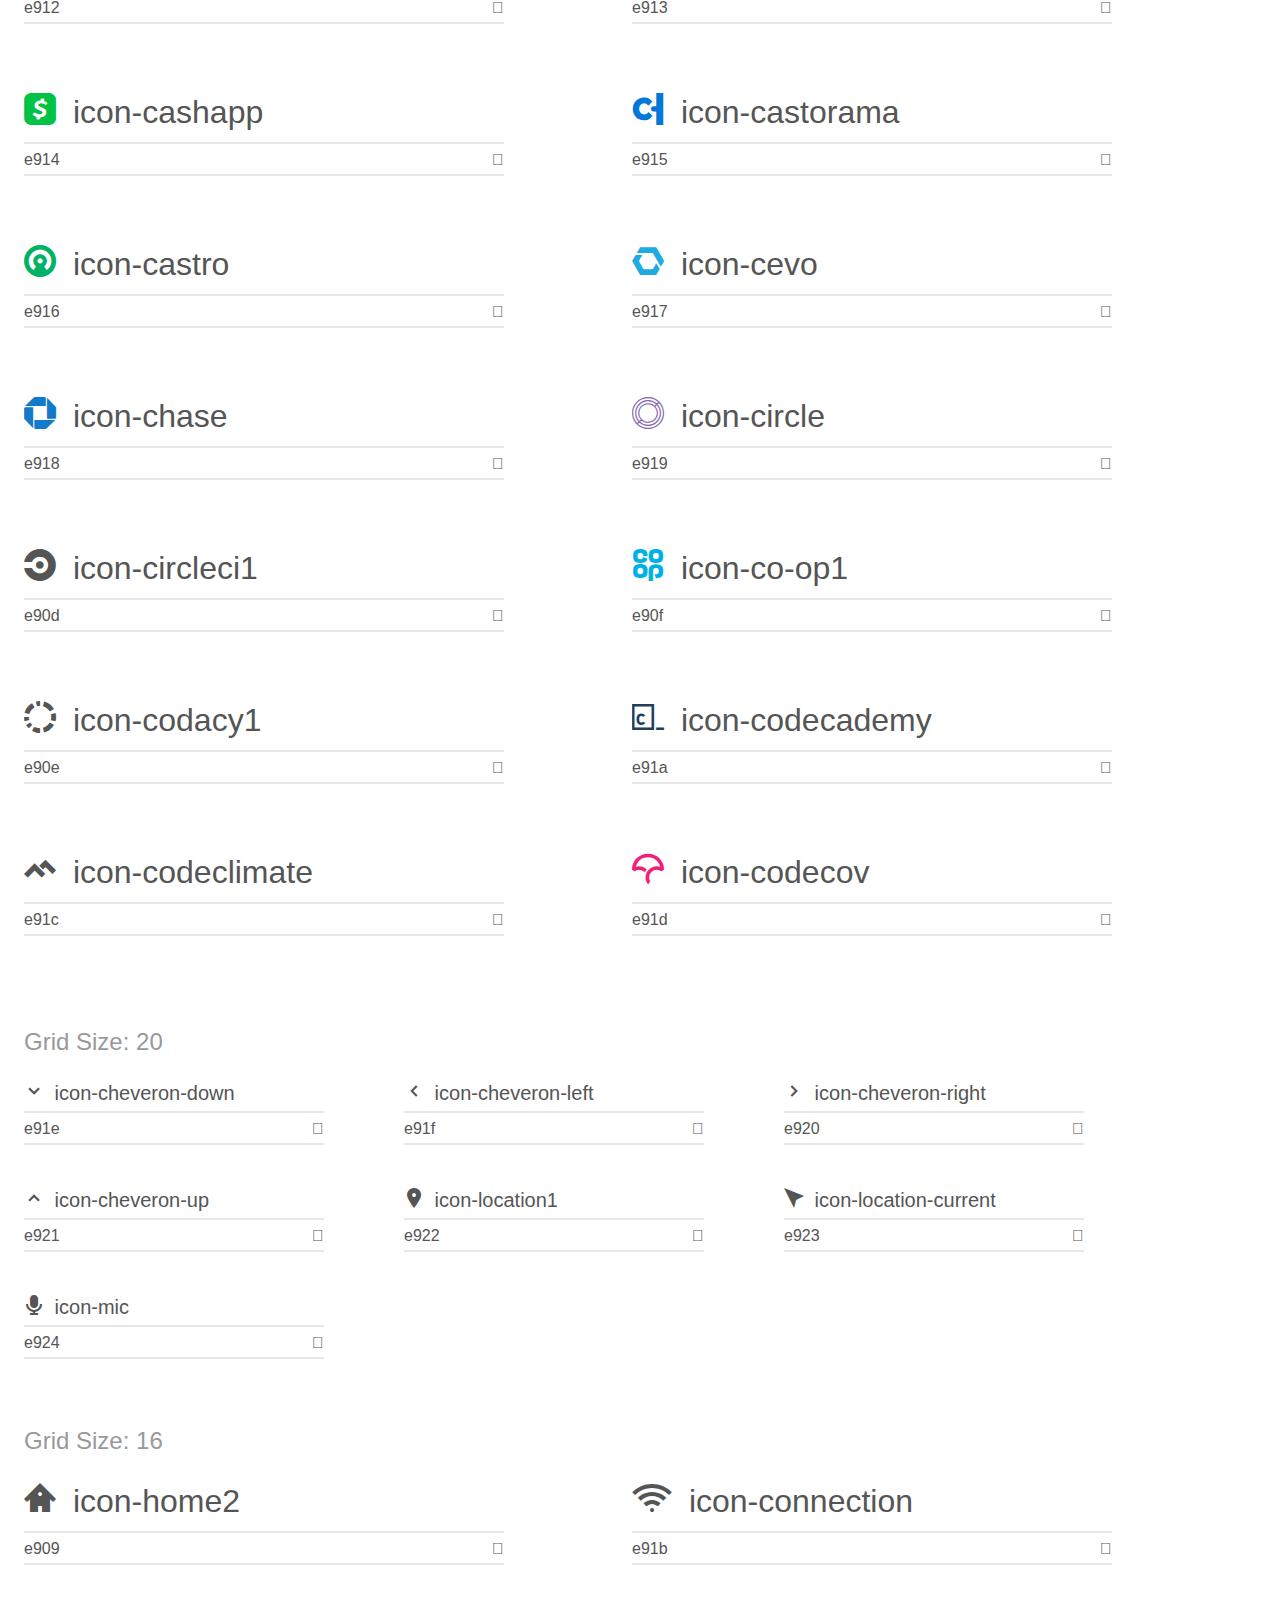
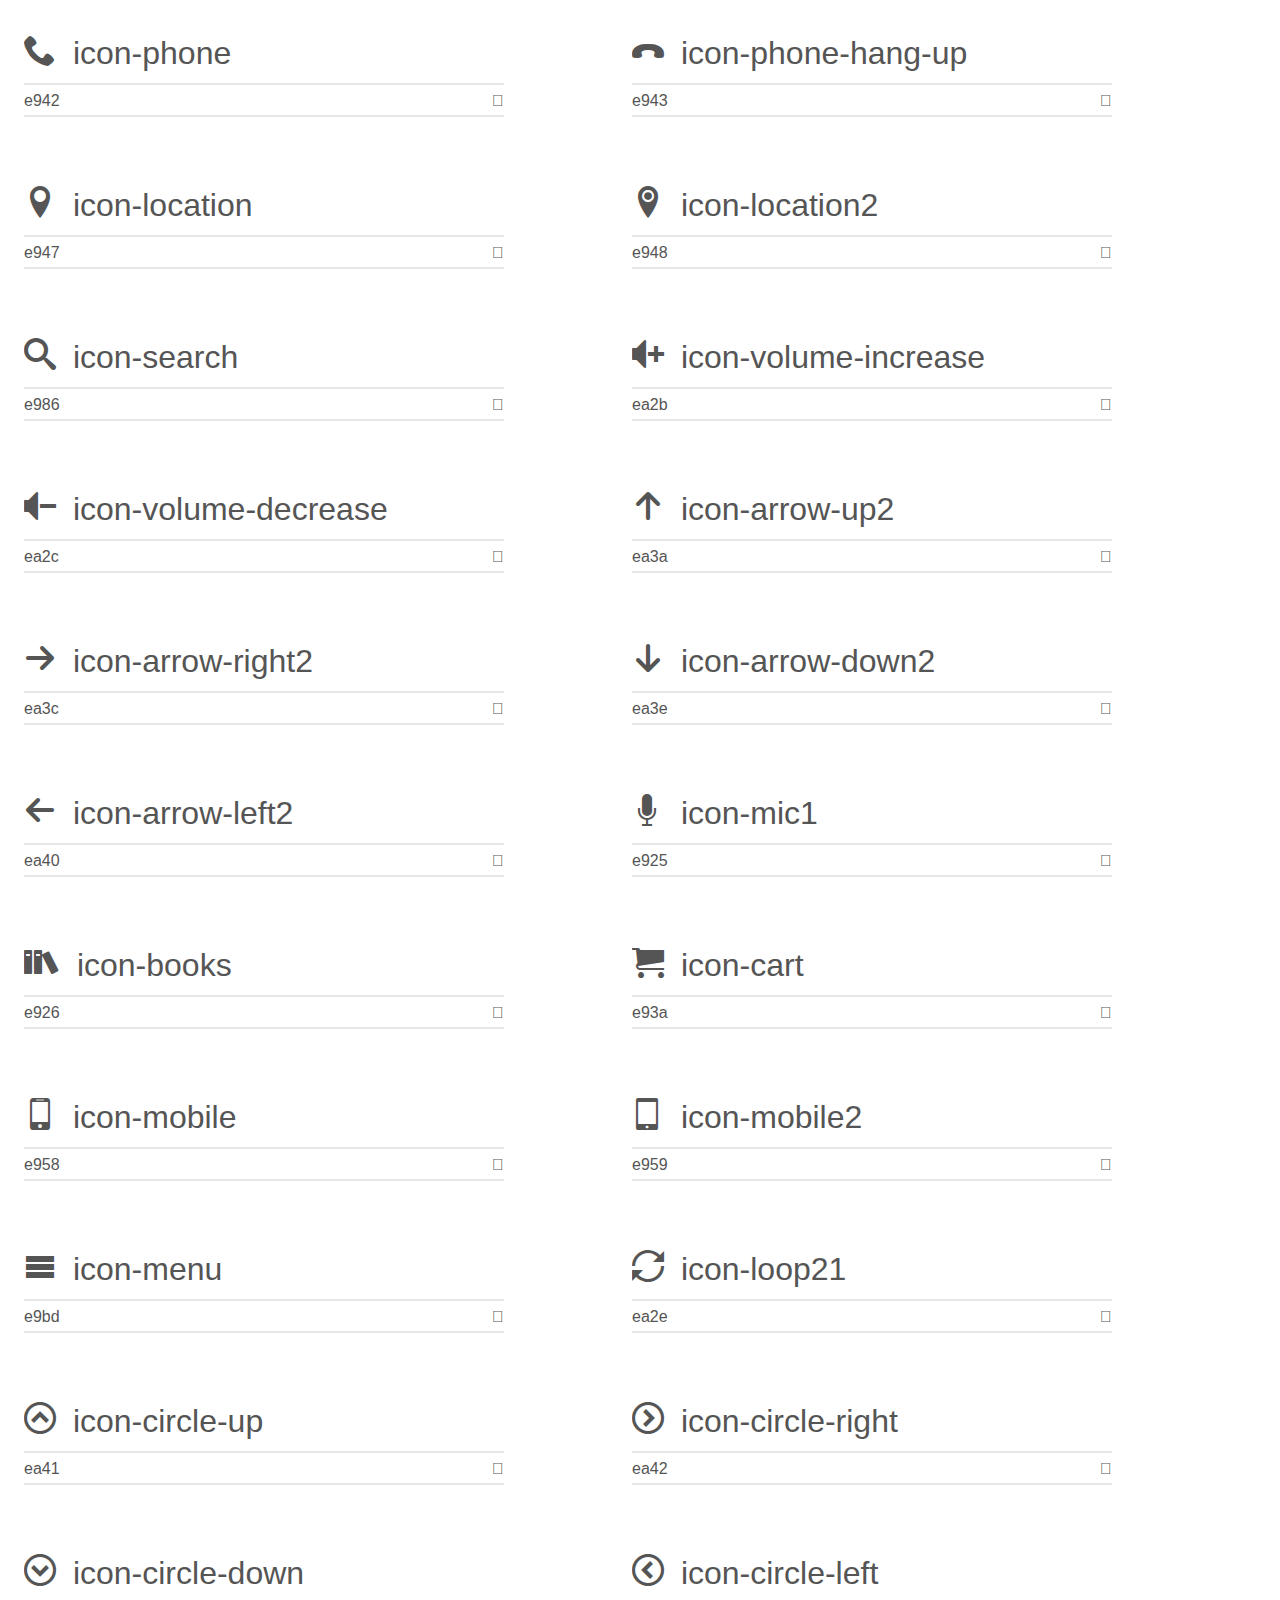
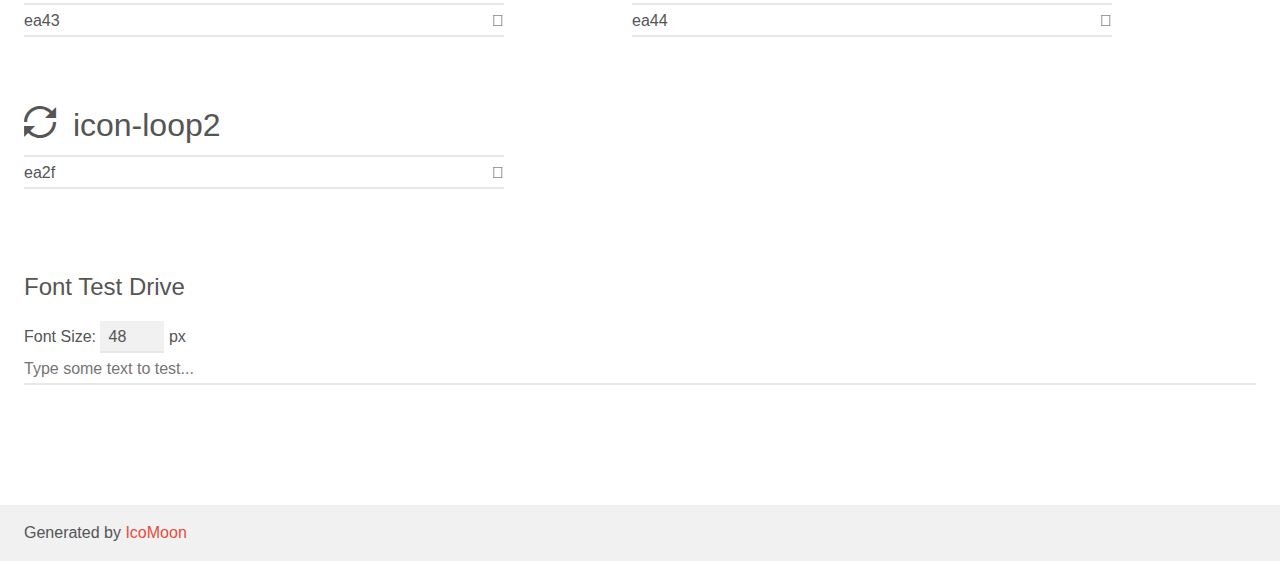
<file: icomoon/demo.html>
<!doctype html>
<html>
<head>
    <meta charset="utf-8">
    <title>IcoMoon Demo</title>
    <meta name="description" content="An Icon Font Generated By IcoMoon.io">
    <meta name="viewport" content="width=device-width, initial-scale=1">
    <link rel="stylesheet" href="demo-files/demo.css">
    <link rel="stylesheet" href="style.css"></head>
<body>
    <div class="bgc1 clearfix">
        <h1 class="mhmm mvm"><span class="fgc1">Font Name:</span> icomoon <small class="fgc1">(Glyphs:&nbsp;63)</small></h1>
    </div>
    <div class="clearfix mhl ptl">
        <h1 class="mvm mtn fgc1">Grid Size: 24</h1>
        <div class="glyph fs1">
            <div class="clearfix bshadow0 pbs">
                <span class="icon-heart"></span>
                <span class="mls"> icon-heart</span>
            </div>
            <fieldset class="fs0 size1of1 clearfix hidden-false">
                <input type="text" readonly value="e927" class="unit size1of2" />
                <input type="text" maxlength="1" readonly value="&#xe927;" class="unitRight size1of2 talign-right" />
            </fieldset>
            <div class="fs0 bshadow0 clearfix hidden-true">
                <span class="unit pvs fgc1">liga: </span>
                <input type="text" readonly value="" class="liga unitRight" />
            </div>
        </div>
        <div class="glyph fs1">
            <div class="clearfix bshadow0 pbs">
                <span class="icon-heart-outline"></span>
                <span class="mls"> icon-heart-outline</span>
            </div>
            <fieldset class="fs0 size1of1 clearfix hidden-false">
                <input type="text" readonly value="e928" class="unit size1of2" />
                <input type="text" maxlength="1" readonly value="&#xe928;" class="unitRight size1of2 talign-right" />
            </fieldset>
            <div class="fs0 bshadow0 clearfix hidden-true">
                <span class="unit pvs fgc1">liga: </span>
                <input type="text" readonly value="" class="liga unitRight" />
            </div>
        </div>
        <div class="glyph fs1">
            <div class="clearfix bshadow0 pbs">
                <span class="icon-flow-merge"></span>
                <span class="mls"> icon-flow-merge</span>
            </div>
            <fieldset class="fs0 size1of1 clearfix hidden-false">
                <input type="text" readonly value="e929" class="unit size1of2" />
                <input type="text" maxlength="1" readonly value="&#xe929;" class="unitRight size1of2 talign-right" />
            </fieldset>
            <div class="fs0 bshadow0 clearfix hidden-true">
                <span class="unit pvs fgc1">liga: </span>
                <input type="text" readonly value="" class="liga unitRight" />
            </div>
        </div>
    </div>
    <div class="clearfix mhl ptl">
        <h1 class="mvm mtn fgc1">Grid Size: Unknown</h1>
        <div class="glyph fs2">
            <div class="clearfix bshadow0 pbs">
                <span class="icon-angellist"></span>
                <span class="mls"> icon-angellist</span>
            </div>
            <fieldset class="fs0 size1of1 clearfix hidden-false">
                <input type="text" readonly value="e900" class="unit size1of2" />
                <input type="text" maxlength="1" readonly value="&#xe900;" class="unitRight size1of2 talign-right" />
            </fieldset>
            <div class="fs0 bshadow0 clearfix hidden-true">
                <span class="unit pvs fgc1">liga: </span>
                <input type="text" readonly value="" class="liga unitRight" />
            </div>
        </div>
        <div class="glyph fs2">
            <div class="clearfix bshadow0 pbs">
                <span class="icon-apache"></span>
                <span class="mls"> icon-apache</span>
            </div>
            <fieldset class="fs0 size1of1 clearfix hidden-false">
                <input type="text" readonly value="e901" class="unit size1of2" />
                <input type="text" maxlength="1" readonly value="&#xe901;" class="unitRight size1of2 talign-right" />
            </fieldset>
            <div class="fs0 bshadow0 clearfix hidden-true">
                <span class="unit pvs fgc1">liga: </span>
                <input type="text" readonly value="" class="liga unitRight" />
            </div>
        </div>
        <div class="glyph fs2">
            <div class="clearfix bshadow0 pbs">
                <span class="icon-bower"></span>
                <span class="mls"> icon-bower</span>
            </div>
            <fieldset class="fs0 size1of1 clearfix hidden-false">
                <input type="text" readonly value="e90a" class="unit size1of2" />
                <input type="text" maxlength="1" readonly value="&#xe90a;" class="unitRight size1of2 talign-right" />
            </fieldset>
            <div class="fs0 bshadow0 clearfix hidden-true">
                <span class="unit pvs fgc1">liga: </span>
                <input type="text" readonly value="" class="liga unitRight" />
            </div>
        </div>
        <div class="glyph fs2">
            <div class="clearfix bshadow0 pbs">
                <span class="icon-circleci"></span>
                <span class="mls"> icon-circleci</span>
            </div>
            <fieldset class="fs0 size1of1 clearfix hidden-false">
                <input type="text" readonly value="e90b" class="unit size1of2" />
                <input type="text" maxlength="1" readonly value="&#xe90b;" class="unitRight size1of2 talign-right" />
            </fieldset>
            <div class="fs0 bshadow0 clearfix hidden-true">
                <span class="unit pvs fgc1">liga: </span>
                <input type="text" readonly value="" class="liga unitRight" />
            </div>
        </div>
        <div class="glyph fs2">
            <div class="clearfix bshadow0 pbs">
                <span class="icon-civicrm"></span>
                <span class="mls"> icon-civicrm</span>
            </div>
            <fieldset class="fs0 size1of1 clearfix hidden-false">
                <input type="text" readonly value="e90c" class="unit size1of2" />
                <input type="text" maxlength="1" readonly value="&#xe90c;" class="unitRight size1of2 talign-right" />
            </fieldset>
            <div class="fs0 bshadow0 clearfix hidden-true">
                <span class="unit pvs fgc1">liga: </span>
                <input type="text" readonly value="" class="liga unitRight" />
            </div>
        </div>
        <div class="glyph fs2">
            <div class="clearfix bshadow0 pbs">
                <span class="icon-co-op"></span>
                <span class="mls"> icon-co-op</span>
            </div>
            <fieldset class="fs0 size1of1 clearfix hidden-false">
                <input type="text" readonly value="e902" class="unit size1of2" />
                <input type="text" maxlength="1" readonly value="&#xe902;" class="unitRight size1of2 talign-right" />
            </fieldset>
            <div class="fs0 bshadow0 clearfix hidden-true">
                <span class="unit pvs fgc1">liga: </span>
                <input type="text" readonly value="" class="liga unitRight" />
            </div>
        </div>
        <div class="glyph fs2">
            <div class="clearfix bshadow0 pbs">
                <span class="icon-codacy"></span>
                <span class="mls"> icon-codacy</span>
            </div>
            <fieldset class="fs0 size1of1 clearfix hidden-false">
                <input type="text" readonly value="e903" class="unit size1of2" />
                <input type="text" maxlength="1" readonly value="&#xe903;" class="unitRight size1of2 talign-right" />
            </fieldset>
            <div class="fs0 bshadow0 clearfix hidden-true">
                <span class="unit pvs fgc1">liga: </span>
                <input type="text" readonly value="" class="liga unitRight" />
            </div>
        </div>
        <div class="glyph fs2">
            <div class="clearfix bshadow0 pbs">
                <span class="icon-codeigniter"></span>
                <span class="mls"> icon-codeigniter</span>
            </div>
            <fieldset class="fs0 size1of1 clearfix hidden-false">
                <input type="text" readonly value="e904" class="unit size1of2" />
                <input type="text" maxlength="1" readonly value="&#xe904;" class="unitRight size1of2 talign-right" />
            </fieldset>
            <div class="fs0 bshadow0 clearfix hidden-true">
                <span class="unit pvs fgc1">liga: </span>
                <input type="text" readonly value="" class="liga unitRight" />
            </div>
        </div>
        <div class="glyph fs2">
            <div class="clearfix bshadow0 pbs">
                <span class="icon-codepen"></span>
                <span class="mls"> icon-codepen</span>
            </div>
            <fieldset class="fs0 size1of1 clearfix hidden-false">
                <input type="text" readonly value="e905" class="unit size1of2" />
                <input type="text" maxlength="1" readonly value="&#xe905;" class="unitRight size1of2 talign-right" />
            </fieldset>
            <div class="fs0 bshadow0 clearfix hidden-true">
                <span class="unit pvs fgc1">liga: </span>
                <input type="text" readonly value="" class="liga unitRight" />
            </div>
        </div>
        <div class="glyph fs2">
            <div class="clearfix bshadow0 pbs">
                <span class="icon-dell"></span>
                <span class="mls"> icon-dell</span>
            </div>
            <fieldset class="fs0 size1of1 clearfix hidden-false">
                <input type="text" readonly value="e906" class="unit size1of2" />
                <input type="text" maxlength="1" readonly value="&#xe906;" class="unitRight size1of2 talign-right" />
            </fieldset>
            <div class="fs0 bshadow0 clearfix hidden-true">
                <span class="unit pvs fgc1">liga: </span>
                <input type="text" readonly value="" class="liga unitRight" />
            </div>
        </div>
        <div class="glyph fs2">
            <div class="clearfix bshadow0 pbs">
                <span class="icon-discourse"></span>
                <span class="mls"> icon-discourse</span>
            </div>
            <fieldset class="fs0 size1of1 clearfix hidden-false">
                <input type="text" readonly value="e907" class="unit size1of2" />
                <input type="text" maxlength="1" readonly value="&#xe907;" class="unitRight size1of2 talign-right" />
            </fieldset>
            <div class="fs0 bshadow0 clearfix hidden-true">
                <span class="unit pvs fgc1">liga: </span>
                <input type="text" readonly value="" class="liga unitRight" />
            </div>
        </div>
        <div class="glyph fs2">
            <div class="clearfix bshadow0 pbs">
                <span class="icon-discover"></span>
                <span class="mls"> icon-discover</span>
            </div>
            <fieldset class="fs0 size1of1 clearfix hidden-false">
                <input type="text" readonly value="e908" class="unit size1of2" />
                <input type="text" maxlength="1" readonly value="&#xe908;" class="unitRight size1of2 talign-right" />
            </fieldset>
            <div class="fs0 bshadow0 clearfix hidden-true">
                <span class="unit pvs fgc1">liga: </span>
                <input type="text" readonly value="" class="liga unitRight" />
            </div>
        </div>
        <div class="glyph fs2">
            <div class="clearfix bshadow0 pbs">
                <span class="icon-baidu"></span>
                <span class="mls"> icon-baidu</span>
            </div>
            <fieldset class="fs0 size1of1 clearfix hidden-false">
                <input type="text" readonly value="e910" class="unit size1of2" />
                <input type="text" maxlength="1" readonly value="&#xe910;" class="unitRight size1of2 talign-right" />
            </fieldset>
            <div class="fs0 bshadow0 clearfix hidden-true">
                <span class="unit pvs fgc1">liga: </span>
                <input type="text" readonly value="" class="liga unitRight" />
            </div>
        </div>
        <div class="glyph fs2">
            <div class="clearfix bshadow0 pbs">
                <span class="icon-bitdefender"></span>
                <span class="mls"> icon-bitdefender</span>
            </div>
            <fieldset class="fs0 size1of1 clearfix hidden-false">
                <input type="text" readonly value="e911" class="unit size1of2" />
                <input type="text" maxlength="1" readonly value="&#xe911;" class="unitRight size1of2 talign-right" />
            </fieldset>
            <div class="fs0 bshadow0 clearfix hidden-true">
                <span class="unit pvs fgc1">liga: </span>
                <input type="text" readonly value="" class="liga unitRight" />
            </div>
        </div>
        <div class="glyph fs2">
            <div class="clearfix bshadow0 pbs">
                <span class="icon-bitly"></span>
                <span class="mls"> icon-bitly</span>
            </div>
            <fieldset class="fs0 size1of1 clearfix hidden-false">
                <input type="text" readonly value="e912" class="unit size1of2" />
                <input type="text" maxlength="1" readonly value="&#xe912;" class="unitRight size1of2 talign-right" />
            </fieldset>
            <div class="fs0 bshadow0 clearfix hidden-true">
                <span class="unit pvs fgc1">liga: </span>
                <input type="text" readonly value="" class="liga unitRight" />
            </div>
        </div>
        <div class="glyph fs2">
            <div class="clearfix bshadow0 pbs">
                <span class="icon-campaignmonitor"></span>
                <span class="mls"> icon-campaignmonitor</span>
            </div>
            <fieldset class="fs0 size1of1 clearfix hidden-false">
                <input type="text" readonly value="e913" class="unit size1of2" />
                <input type="text" maxlength="1" readonly value="&#xe913;" class="unitRight size1of2 talign-right" />
            </fieldset>
            <div class="fs0 bshadow0 clearfix hidden-true">
                <span class="unit pvs fgc1">liga: </span>
                <input type="text" readonly value="" class="liga unitRight" />
            </div>
        </div>
        <div class="glyph fs2">
            <div class="clearfix bshadow0 pbs">
                <span class="icon-cashapp"></span>
                <span class="mls"> icon-cashapp</span>
            </div>
            <fieldset class="fs0 size1of1 clearfix hidden-false">
                <input type="text" readonly value="e914" class="unit size1of2" />
                <input type="text" maxlength="1" readonly value="&#xe914;" class="unitRight size1of2 talign-right" />
            </fieldset>
            <div class="fs0 bshadow0 clearfix hidden-true">
                <span class="unit pvs fgc1">liga: </span>
                <input type="text" readonly value="" class="liga unitRight" />
            </div>
        </div>
        <div class="glyph fs2">
            <div class="clearfix bshadow0 pbs">
                <span class="icon-castorama"></span>
                <span class="mls"> icon-castorama</span>
            </div>
            <fieldset class="fs0 size1of1 clearfix hidden-false">
                <input type="text" readonly value="e915" class="unit size1of2" />
                <input type="text" maxlength="1" readonly value="&#xe915;" class="unitRight size1of2 talign-right" />
            </fieldset>
            <div class="fs0 bshadow0 clearfix hidden-true">
                <span class="unit pvs fgc1">liga: </span>
                <input type="text" readonly value="" class="liga unitRight" />
            </div>
        </div>
        <div class="glyph fs2">
            <div class="clearfix bshadow0 pbs">
                <span class="icon-castro"></span>
                <span class="mls"> icon-castro</span>
            </div>
            <fieldset class="fs0 size1of1 clearfix hidden-false">
                <input type="text" readonly value="e916" class="unit size1of2" />
                <input type="text" maxlength="1" readonly value="&#xe916;" class="unitRight size1of2 talign-right" />
            </fieldset>
            <div class="fs0 bshadow0 clearfix hidden-true">
                <span class="unit pvs fgc1">liga: </span>
                <input type="text" readonly value="" class="liga unitRight" />
            </div>
        </div>
        <div class="glyph fs2">
            <div class="clearfix bshadow0 pbs">
                <span class="icon-cevo"></span>
                <span class="mls"> icon-cevo</span>
            </div>
            <fieldset class="fs0 size1of1 clearfix hidden-false">
                <input type="text" readonly value="e917" class="unit size1of2" />
                <input type="text" maxlength="1" readonly value="&#xe917;" class="unitRight size1of2 talign-right" />
            </fieldset>
            <div class="fs0 bshadow0 clearfix hidden-true">
                <span class="unit pvs fgc1">liga: </span>
                <input type="text" readonly value="" class="liga unitRight" />
            </div>
        </div>
        <div class="glyph fs2">
            <div class="clearfix bshadow0 pbs">
                <span class="icon-chase"></span>
                <span class="mls"> icon-chase</span>
            </div>
            <fieldset class="fs0 size1of1 clearfix hidden-false">
                <input type="text" readonly value="e918" class="unit size1of2" />
                <input type="text" maxlength="1" readonly value="&#xe918;" class="unitRight size1of2 talign-right" />
            </fieldset>
            <div class="fs0 bshadow0 clearfix hidden-true">
                <span class="unit pvs fgc1">liga: </span>
                <input type="text" readonly value="" class="liga unitRight" />
            </div>
        </div>
        <div class="glyph fs2">
            <div class="clearfix bshadow0 pbs">
                <span class="icon-circle"></span>
                <span class="mls"> icon-circle</span>
            </div>
            <fieldset class="fs0 size1of1 clearfix hidden-false">
                <input type="text" readonly value="e919" class="unit size1of2" />
                <input type="text" maxlength="1" readonly value="&#xe919;" class="unitRight size1of2 talign-right" />
            </fieldset>
            <div class="fs0 bshadow0 clearfix hidden-true">
                <span class="unit pvs fgc1">liga: </span>
                <input type="text" readonly value="" class="liga unitRight" />
            </div>
        </div>
        <div class="glyph fs2">
            <div class="clearfix bshadow0 pbs">
                <span class="icon-circleci1"></span>
                <span class="mls"> icon-circleci1</span>
            </div>
            <fieldset class="fs0 size1of1 clearfix hidden-false">
                <input type="text" readonly value="e90d" class="unit size1of2" />
                <input type="text" maxlength="1" readonly value="&#xe90d;" class="unitRight size1of2 talign-right" />
            </fieldset>
            <div class="fs0 bshadow0 clearfix hidden-true">
                <span class="unit pvs fgc1">liga: </span>
                <input type="text" readonly value="" class="liga unitRight" />
            </div>
        </div>
        <div class="glyph fs2">
            <div class="clearfix bshadow0 pbs">
                <span class="icon-co-op1"></span>
                <span class="mls"> icon-co-op1</span>
            </div>
            <fieldset class="fs0 size1of1 clearfix hidden-false">
                <input type="text" readonly value="e90f" class="unit size1of2" />
                <input type="text" maxlength="1" readonly value="&#xe90f;" class="unitRight size1of2 talign-right" />
            </fieldset>
            <div class="fs0 bshadow0 clearfix hidden-true">
                <span class="unit pvs fgc1">liga: </span>
                <input type="text" readonly value="" class="liga unitRight" />
            </div>
        </div>
        <div class="glyph fs2">
            <div class="clearfix bshadow0 pbs">
                <span class="icon-codacy1"></span>
                <span class="mls"> icon-codacy1</span>
            </div>
            <fieldset class="fs0 size1of1 clearfix hidden-false">
                <input type="text" readonly value="e90e" class="unit size1of2" />
                <input type="text" maxlength="1" readonly value="&#xe90e;" class="unitRight size1of2 talign-right" />
            </fieldset>
            <div class="fs0 bshadow0 clearfix hidden-true">
                <span class="unit pvs fgc1">liga: </span>
                <input type="text" readonly value="" class="liga unitRight" />
            </div>
        </div>
        <div class="glyph fs2">
            <div class="clearfix bshadow0 pbs">
                <span class="icon-codecademy"></span>
                <span class="mls"> icon-codecademy</span>
            </div>
            <fieldset class="fs0 size1of1 clearfix hidden-false">
                <input type="text" readonly value="e91a" class="unit size1of2" />
                <input type="text" maxlength="1" readonly value="&#xe91a;" class="unitRight size1of2 talign-right" />
            </fieldset>
            <div class="fs0 bshadow0 clearfix hidden-true">
                <span class="unit pvs fgc1">liga: </span>
                <input type="text" readonly value="" class="liga unitRight" />
            </div>
        </div>
        <div class="glyph fs2">
            <div class="clearfix bshadow0 pbs">
                <span class="icon-codeclimate"></span>
                <span class="mls"> icon-codeclimate</span>
            </div>
            <fieldset class="fs0 size1of1 clearfix hidden-false">
                <input type="text" readonly value="e91c" class="unit size1of2" />
                <input type="text" maxlength="1" readonly value="&#xe91c;" class="unitRight size1of2 talign-right" />
            </fieldset>
            <div class="fs0 bshadow0 clearfix hidden-true">
                <span class="unit pvs fgc1">liga: </span>
                <input type="text" readonly value="" class="liga unitRight" />
            </div>
        </div>
        <div class="glyph fs2">
            <div class="clearfix bshadow0 pbs">
                <span class="icon-codecov"></span>
                <span class="mls"> icon-codecov</span>
            </div>
            <fieldset class="fs0 size1of1 clearfix hidden-false">
                <input type="text" readonly value="e91d" class="unit size1of2" />
                <input type="text" maxlength="1" readonly value="&#xe91d;" class="unitRight size1of2 talign-right" />
            </fieldset>
            <div class="fs0 bshadow0 clearfix hidden-true">
                <span class="unit pvs fgc1">liga: </span>
                <input type="text" readonly value="" class="liga unitRight" />
            </div>
        </div>
    </div>
    <div class="clearfix mhl ptl">
        <h1 class="mvm mtn fgc1">Grid Size: 20</h1>
        <div class="glyph fs3">
            <div class="clearfix bshadow0 pbs">
                <span class="icon-cheveron-down"></span>
                <span class="mls"> icon-cheveron-down</span>
            </div>
            <fieldset class="fs0 size1of1 clearfix hidden-false">
                <input type="text" readonly value="e91e" class="unit size1of2" />
                <input type="text" maxlength="1" readonly value="&#xe91e;" class="unitRight size1of2 talign-right" />
            </fieldset>
            <div class="fs0 bshadow0 clearfix hidden-true">
                <span class="unit pvs fgc1">liga: </span>
                <input type="text" readonly value="" class="liga unitRight" />
            </div>
        </div>
        <div class="glyph fs3">
            <div class="clearfix bshadow0 pbs">
                <span class="icon-cheveron-left"></span>
                <span class="mls"> icon-cheveron-left</span>
            </div>
            <fieldset class="fs0 size1of1 clearfix hidden-false">
                <input type="text" readonly value="e91f" class="unit size1of2" />
                <input type="text" maxlength="1" readonly value="&#xe91f;" class="unitRight size1of2 talign-right" />
            </fieldset>
            <div class="fs0 bshadow0 clearfix hidden-true">
                <span class="unit pvs fgc1">liga: </span>
                <input type="text" readonly value="" class="liga unitRight" />
            </div>
        </div>
        <div class="glyph fs3">
            <div class="clearfix bshadow0 pbs">
                <span class="icon-cheveron-right"></span>
                <span class="mls"> icon-cheveron-right</span>
            </div>
            <fieldset class="fs0 size1of1 clearfix hidden-false">
                <input type="text" readonly value="e920" class="unit size1of2" />
                <input type="text" maxlength="1" readonly value="&#xe920;" class="unitRight size1of2 talign-right" />
            </fieldset>
            <div class="fs0 bshadow0 clearfix hidden-true">
                <span class="unit pvs fgc1">liga: </span>
                <input type="text" readonly value="" class="liga unitRight" />
            </div>
        </div>
        <div class="glyph fs3">
            <div class="clearfix bshadow0 pbs">
                <span class="icon-cheveron-up"></span>
                <span class="mls"> icon-cheveron-up</span>
            </div>
            <fieldset class="fs0 size1of1 clearfix hidden-false">
                <input type="text" readonly value="e921" class="unit size1of2" />
                <input type="text" maxlength="1" readonly value="&#xe921;" class="unitRight size1of2 talign-right" />
            </fieldset>
            <div class="fs0 bshadow0 clearfix hidden-true">
                <span class="unit pvs fgc1">liga: </span>
                <input type="text" readonly value="" class="liga unitRight" />
            </div>
        </div>
        <div class="glyph fs3">
            <div class="clearfix bshadow0 pbs">
                <span class="icon-location1"></span>
                <span class="mls"> icon-location1</span>
            </div>
            <fieldset class="fs0 size1of1 clearfix hidden-false">
                <input type="text" readonly value="e922" class="unit size1of2" />
                <input type="text" maxlength="1" readonly value="&#xe922;" class="unitRight size1of2 talign-right" />
            </fieldset>
            <div class="fs0 bshadow0 clearfix hidden-true">
                <span class="unit pvs fgc1">liga: </span>
                <input type="text" readonly value="" class="liga unitRight" />
            </div>
        </div>
        <div class="glyph fs3">
            <div class="clearfix bshadow0 pbs">
                <span class="icon-location-current"></span>
                <span class="mls"> icon-location-current</span>
            </div>
            <fieldset class="fs0 size1of1 clearfix hidden-false">
                <input type="text" readonly value="e923" class="unit size1of2" />
                <input type="text" maxlength="1" readonly value="&#xe923;" class="unitRight size1of2 talign-right" />
            </fieldset>
            <div class="fs0 bshadow0 clearfix hidden-true">
                <span class="unit pvs fgc1">liga: </span>
                <input type="text" readonly value="" class="liga unitRight" />
            </div>
        </div>
        <div class="glyph fs3">
            <div class="clearfix bshadow0 pbs">
                <span class="icon-mic"></span>
                <span class="mls"> icon-mic</span>
            </div>
            <fieldset class="fs0 size1of1 clearfix hidden-false">
                <input type="text" readonly value="e924" class="unit size1of2" />
                <input type="text" maxlength="1" readonly value="&#xe924;" class="unitRight size1of2 talign-right" />
            </fieldset>
            <div class="fs0 bshadow0 clearfix hidden-true">
                <span class="unit pvs fgc1">liga: </span>
                <input type="text" readonly value="" class="liga unitRight" />
            </div>
        </div>
    </div>
    <div class="clearfix mhl ptl">
        <h1 class="mvm mtn fgc1">Grid Size: 16</h1>
        <div class="glyph fs4">
            <div class="clearfix bshadow0 pbs">
                <span class="icon-home2"></span>
                <span class="mls"> icon-home2</span>
            </div>
            <fieldset class="fs0 size1of1 clearfix hidden-false">
                <input type="text" readonly value="e909" class="unit size1of2" />
                <input type="text" maxlength="1" readonly value="&#xe909;" class="unitRight size1of2 talign-right" />
            </fieldset>
            <div class="fs0 bshadow0 clearfix hidden-true">
                <span class="unit pvs fgc1">liga: </span>
                <input type="text" readonly value="home2, house2" class="liga unitRight" />
            </div>
        </div>
        <div class="glyph fs4">
            <div class="clearfix bshadow0 pbs">
                <span class="icon-connection"></span>
                <span class="mls"> icon-connection</span>
            </div>
            <fieldset class="fs0 size1of1 clearfix hidden-false">
                <input type="text" readonly value="e91b" class="unit size1of2" />
                <input type="text" maxlength="1" readonly value="&#xe91b;" class="unitRight size1of2 talign-right" />
            </fieldset>
            <div class="fs0 bshadow0 clearfix hidden-true">
                <span class="unit pvs fgc1">liga: </span>
                <input type="text" readonly value="connection, wifi" class="liga unitRight" />
            </div>
        </div>
        <div class="glyph fs4">
            <div class="clearfix bshadow0 pbs">
                <span class="icon-phone"></span>
                <span class="mls"> icon-phone</span>
            </div>
            <fieldset class="fs0 size1of1 clearfix hidden-false">
                <input type="text" readonly value="e942" class="unit size1of2" />
                <input type="text" maxlength="1" readonly value="&#xe942;" class="unitRight size1of2 talign-right" />
            </fieldset>
            <div class="fs0 bshadow0 clearfix hidden-true">
                <span class="unit pvs fgc1">liga: </span>
                <input type="text" readonly value="phone, telephone" class="liga unitRight" />
            </div>
        </div>
        <div class="glyph fs4">
            <div class="clearfix bshadow0 pbs">
                <span class="icon-phone-hang-up"></span>
                <span class="mls"> icon-phone-hang-up</span>
            </div>
            <fieldset class="fs0 size1of1 clearfix hidden-false">
                <input type="text" readonly value="e943" class="unit size1of2" />
                <input type="text" maxlength="1" readonly value="&#xe943;" class="unitRight size1of2 talign-right" />
            </fieldset>
            <div class="fs0 bshadow0 clearfix hidden-true">
                <span class="unit pvs fgc1">liga: </span>
                <input type="text" readonly value="phone-hang-up, telephone2" class="liga unitRight" />
            </div>
        </div>
        <div class="glyph fs4">
            <div class="clearfix bshadow0 pbs">
                <span class="icon-location"></span>
                <span class="mls"> icon-location</span>
            </div>
            <fieldset class="fs0 size1of1 clearfix hidden-false">
                <input type="text" readonly value="e947" class="unit size1of2" />
                <input type="text" maxlength="1" readonly value="&#xe947;" class="unitRight size1of2 talign-right" />
            </fieldset>
            <div class="fs0 bshadow0 clearfix hidden-true">
                <span class="unit pvs fgc1">liga: </span>
                <input type="text" readonly value="location, map-marker" class="liga unitRight" />
            </div>
        </div>
        <div class="glyph fs4">
            <div class="clearfix bshadow0 pbs">
                <span class="icon-location2"></span>
                <span class="mls"> icon-location2</span>
            </div>
            <fieldset class="fs0 size1of1 clearfix hidden-false">
                <input type="text" readonly value="e948" class="unit size1of2" />
                <input type="text" maxlength="1" readonly value="&#xe948;" class="unitRight size1of2 talign-right" />
            </fieldset>
            <div class="fs0 bshadow0 clearfix hidden-true">
                <span class="unit pvs fgc1">liga: </span>
                <input type="text" readonly value="location2, map-marker2" class="liga unitRight" />
            </div>
        </div>
        <div class="glyph fs4">
            <div class="clearfix bshadow0 pbs">
                <span class="icon-search"></span>
                <span class="mls"> icon-search</span>
            </div>
            <fieldset class="fs0 size1of1 clearfix hidden-false">
                <input type="text" readonly value="e986" class="unit size1of2" />
                <input type="text" maxlength="1" readonly value="&#xe986;" class="unitRight size1of2 talign-right" />
            </fieldset>
            <div class="fs0 bshadow0 clearfix hidden-true">
                <span class="unit pvs fgc1">liga: </span>
                <input type="text" readonly value="search, magnifier" class="liga unitRight" />
            </div>
        </div>
        <div class="glyph fs4">
            <div class="clearfix bshadow0 pbs">
                <span class="icon-volume-increase"></span>
                <span class="mls"> icon-volume-increase</span>
            </div>
            <fieldset class="fs0 size1of1 clearfix hidden-false">
                <input type="text" readonly value="ea2b" class="unit size1of2" />
                <input type="text" maxlength="1" readonly value="&#xea2b;" class="unitRight size1of2 talign-right" />
            </fieldset>
            <div class="fs0 bshadow0 clearfix hidden-true">
                <span class="unit pvs fgc1">liga: </span>
                <input type="text" readonly value="volume-increase, volume6" class="liga unitRight" />
            </div>
        </div>
        <div class="glyph fs4">
            <div class="clearfix bshadow0 pbs">
                <span class="icon-volume-decrease"></span>
                <span class="mls"> icon-volume-decrease</span>
            </div>
            <fieldset class="fs0 size1of1 clearfix hidden-false">
                <input type="text" readonly value="ea2c" class="unit size1of2" />
                <input type="text" maxlength="1" readonly value="&#xea2c;" class="unitRight size1of2 talign-right" />
            </fieldset>
            <div class="fs0 bshadow0 clearfix hidden-true">
                <span class="unit pvs fgc1">liga: </span>
                <input type="text" readonly value="volume-decrease, volume7" class="liga unitRight" />
            </div>
        </div>
        <div class="glyph fs4">
            <div class="clearfix bshadow0 pbs">
                <span class="icon-arrow-up2"></span>
                <span class="mls"> icon-arrow-up2</span>
            </div>
            <fieldset class="fs0 size1of1 clearfix hidden-false">
                <input type="text" readonly value="ea3a" class="unit size1of2" />
                <input type="text" maxlength="1" readonly value="&#xea3a;" class="unitRight size1of2 talign-right" />
            </fieldset>
            <div class="fs0 bshadow0 clearfix hidden-true">
                <span class="unit pvs fgc1">liga: </span>
                <input type="text" readonly value="arrow-up2, up2" class="liga unitRight" />
            </div>
        </div>
        <div class="glyph fs4">
            <div class="clearfix bshadow0 pbs">
                <span class="icon-arrow-right2"></span>
                <span class="mls"> icon-arrow-right2</span>
            </div>
            <fieldset class="fs0 size1of1 clearfix hidden-false">
                <input type="text" readonly value="ea3c" class="unit size1of2" />
                <input type="text" maxlength="1" readonly value="&#xea3c;" class="unitRight size1of2 talign-right" />
            </fieldset>
            <div class="fs0 bshadow0 clearfix hidden-true">
                <span class="unit pvs fgc1">liga: </span>
                <input type="text" readonly value="arrow-right2, right4" class="liga unitRight" />
            </div>
        </div>
        <div class="glyph fs4">
            <div class="clearfix bshadow0 pbs">
                <span class="icon-arrow-down2"></span>
                <span class="mls"> icon-arrow-down2</span>
            </div>
            <fieldset class="fs0 size1of1 clearfix hidden-false">
                <input type="text" readonly value="ea3e" class="unit size1of2" />
                <input type="text" maxlength="1" readonly value="&#xea3e;" class="unitRight size1of2 talign-right" />
            </fieldset>
            <div class="fs0 bshadow0 clearfix hidden-true">
                <span class="unit pvs fgc1">liga: </span>
                <input type="text" readonly value="arrow-down2, down2" class="liga unitRight" />
            </div>
        </div>
        <div class="glyph fs4">
            <div class="clearfix bshadow0 pbs">
                <span class="icon-arrow-left2"></span>
                <span class="mls"> icon-arrow-left2</span>
            </div>
            <fieldset class="fs0 size1of1 clearfix hidden-false">
                <input type="text" readonly value="ea40" class="unit size1of2" />
                <input type="text" maxlength="1" readonly value="&#xea40;" class="unitRight size1of2 talign-right" />
            </fieldset>
            <div class="fs0 bshadow0 clearfix hidden-true">
                <span class="unit pvs fgc1">liga: </span>
                <input type="text" readonly value="arrow-left2, left4" class="liga unitRight" />
            </div>
        </div>
        <div class="glyph fs4">
            <div class="clearfix bshadow0 pbs">
                <span class="icon-mic1"></span>
                <span class="mls"> icon-mic1</span>
            </div>
            <fieldset class="fs0 size1of1 clearfix hidden-false">
                <input type="text" readonly value="e925" class="unit size1of2" />
                <input type="text" maxlength="1" readonly value="&#xe925;" class="unitRight size1of2 talign-right" />
            </fieldset>
            <div class="fs0 bshadow0 clearfix hidden-true">
                <span class="unit pvs fgc1">liga: </span>
                <input type="text" readonly value="mic, microphone" class="liga unitRight" />
            </div>
        </div>
        <div class="glyph fs4">
            <div class="clearfix bshadow0 pbs">
                <span class="icon-books"></span>
                <span class="mls"> icon-books</span>
            </div>
            <fieldset class="fs0 size1of1 clearfix hidden-false">
                <input type="text" readonly value="e926" class="unit size1of2" />
                <input type="text" maxlength="1" readonly value="&#xe926;" class="unitRight size1of2 talign-right" />
            </fieldset>
            <div class="fs0 bshadow0 clearfix hidden-true">
                <span class="unit pvs fgc1">liga: </span>
                <input type="text" readonly value="books, library" class="liga unitRight" />
            </div>
        </div>
        <div class="glyph fs4">
            <div class="clearfix bshadow0 pbs">
                <span class="icon-cart"></span>
                <span class="mls"> icon-cart</span>
            </div>
            <fieldset class="fs0 size1of1 clearfix hidden-false">
                <input type="text" readonly value="e93a" class="unit size1of2" />
                <input type="text" maxlength="1" readonly value="&#xe93a;" class="unitRight size1of2 talign-right" />
            </fieldset>
            <div class="fs0 bshadow0 clearfix hidden-true">
                <span class="unit pvs fgc1">liga: </span>
                <input type="text" readonly value="cart, purchase" class="liga unitRight" />
            </div>
        </div>
        <div class="glyph fs4">
            <div class="clearfix bshadow0 pbs">
                <span class="icon-mobile"></span>
                <span class="mls"> icon-mobile</span>
            </div>
            <fieldset class="fs0 size1of1 clearfix hidden-false">
                <input type="text" readonly value="e958" class="unit size1of2" />
                <input type="text" maxlength="1" readonly value="&#xe958;" class="unitRight size1of2 talign-right" />
            </fieldset>
            <div class="fs0 bshadow0 clearfix hidden-true">
                <span class="unit pvs fgc1">liga: </span>
                <input type="text" readonly value="mobile, cell-phone" class="liga unitRight" />
            </div>
        </div>
        <div class="glyph fs4">
            <div class="clearfix bshadow0 pbs">
                <span class="icon-mobile2"></span>
                <span class="mls"> icon-mobile2</span>
            </div>
            <fieldset class="fs0 size1of1 clearfix hidden-false">
                <input type="text" readonly value="e959" class="unit size1of2" />
                <input type="text" maxlength="1" readonly value="&#xe959;" class="unitRight size1of2 talign-right" />
            </fieldset>
            <div class="fs0 bshadow0 clearfix hidden-true">
                <span class="unit pvs fgc1">liga: </span>
                <input type="text" readonly value="mobile2, cell-phone2" class="liga unitRight" />
            </div>
        </div>
        <div class="glyph fs4">
            <div class="clearfix bshadow0 pbs">
                <span class="icon-menu"></span>
                <span class="mls"> icon-menu</span>
            </div>
            <fieldset class="fs0 size1of1 clearfix hidden-false">
                <input type="text" readonly value="e9bd" class="unit size1of2" />
                <input type="text" maxlength="1" readonly value="&#xe9bd;" class="unitRight size1of2 talign-right" />
            </fieldset>
            <div class="fs0 bshadow0 clearfix hidden-true">
                <span class="unit pvs fgc1">liga: </span>
                <input type="text" readonly value="menu, list3" class="liga unitRight" />
            </div>
        </div>
        <div class="glyph fs4">
            <div class="clearfix bshadow0 pbs">
                <span class="icon-loop21"></span>
                <span class="mls"> icon-loop21</span>
            </div>
            <fieldset class="fs0 size1of1 clearfix hidden-false">
                <input type="text" readonly value="ea2e" class="unit size1of2" />
                <input type="text" maxlength="1" readonly value="&#xea2e;" class="unitRight size1of2 talign-right" />
            </fieldset>
            <div class="fs0 bshadow0 clearfix hidden-true">
                <span class="unit pvs fgc1">liga: </span>
                <input type="text" readonly value="loop2, repeat2" class="liga unitRight" />
            </div>
        </div>
        <div class="glyph fs4">
            <div class="clearfix bshadow0 pbs">
                <span class="icon-circle-up"></span>
                <span class="mls"> icon-circle-up</span>
            </div>
            <fieldset class="fs0 size1of1 clearfix hidden-false">
                <input type="text" readonly value="ea41" class="unit size1of2" />
                <input type="text" maxlength="1" readonly value="&#xea41;" class="unitRight size1of2 talign-right" />
            </fieldset>
            <div class="fs0 bshadow0 clearfix hidden-true">
                <span class="unit pvs fgc1">liga: </span>
                <input type="text" readonly value="circle-up, up3" class="liga unitRight" />
            </div>
        </div>
        <div class="glyph fs4">
            <div class="clearfix bshadow0 pbs">
                <span class="icon-circle-right"></span>
                <span class="mls"> icon-circle-right</span>
            </div>
            <fieldset class="fs0 size1of1 clearfix hidden-false">
                <input type="text" readonly value="ea42" class="unit size1of2" />
                <input type="text" maxlength="1" readonly value="&#xea42;" class="unitRight size1of2 talign-right" />
            </fieldset>
            <div class="fs0 bshadow0 clearfix hidden-true">
                <span class="unit pvs fgc1">liga: </span>
                <input type="text" readonly value="circle-right, right5" class="liga unitRight" />
            </div>
        </div>
        <div class="glyph fs4">
            <div class="clearfix bshadow0 pbs">
                <span class="icon-circle-down"></span>
                <span class="mls"> icon-circle-down</span>
            </div>
            <fieldset class="fs0 size1of1 clearfix hidden-false">
                <input type="text" readonly value="ea43" class="unit size1of2" />
                <input type="text" maxlength="1" readonly value="&#xea43;" class="unitRight size1of2 talign-right" />
            </fieldset>
            <div class="fs0 bshadow0 clearfix hidden-true">
                <span class="unit pvs fgc1">liga: </span>
                <input type="text" readonly value="circle-down, down3" class="liga unitRight" />
            </div>
        </div>
        <div class="glyph fs4">
            <div class="clearfix bshadow0 pbs">
                <span class="icon-circle-left"></span>
                <span class="mls"> icon-circle-left</span>
            </div>
            <fieldset class="fs0 size1of1 clearfix hidden-false">
                <input type="text" readonly value="ea44" class="unit size1of2" />
                <input type="text" maxlength="1" readonly value="&#xea44;" class="unitRight size1of2 talign-right" />
            </fieldset>
            <div class="fs0 bshadow0 clearfix hidden-true">
                <span class="unit pvs fgc1">liga: </span>
                <input type="text" readonly value="circle-left, left5" class="liga unitRight" />
            </div>
        </div>
        <div class="glyph fs4">
            <div class="clearfix bshadow0 pbs">
                <span class="icon-loop2"></span>
                <span class="mls"> icon-loop2</span>
            </div>
            <fieldset class="fs0 size1of1 clearfix hidden-false">
                <input type="text" readonly value="ea2f" class="unit size1of2" />
                <input type="text" maxlength="1" readonly value="&#xea2f;" class="unitRight size1of2 talign-right" />
            </fieldset>
            <div class="fs0 bshadow0 clearfix hidden-true">
                <span class="unit pvs fgc1">liga: </span>
                <input type="text" readonly value="loop2, repeat2" class="liga unitRight" />
            </div>
        </div>
    </div>

    <!--[if gt IE 8]><!-->
    <div class="mhl clearfix mbl">
        <h1>Font Test Drive</h1>
        <label>
            Font Size: <input id="fontSize" type="number" class="textbox0 mbm"
            min="8" value="48" />
            px
        </label>
        <input id="testText" type="text" class="phl size1of1 mvl"
        placeholder="Type some text to test..." value=""/>
        <div id="testDrive" class="icon-" style="font-family: icomoon">&nbsp;
        </div>
    </div>
    <!--<![endif]-->
    <div class="bgc1 clearfix">
        <p class="mhl">Generated by <a href="https://icomoon.io/app">IcoMoon</a></p>
    </div>

    <script src="demo-files/demo.js"></script>
</body>
</html>
</file>
<file: css/base.css>
/* 把我们所有标签的内外边距清零 */
* {
  margin: 0;
  padding: 0;
  box-sizing: border-box;
}
/* em 和 i 斜体的文字不倾斜 */
em,
i {
  font-style: normal
}
/* 去掉li 的小圆点 */
li {
  list-style: none
}

img {
  /* border 0 照顾低版本浏览器 如果 图片外面包含了链接会有边框的问题 */
  border: 0;
  /* 取消图片底侧有空白缝隙的问题 */
  vertical-align: middle
}

button {
  /* 当我们鼠标经过button 按钮的时候，鼠标变成小手 */
  cursor: pointer
}

a {
  color: #666;
  text-decoration: none
}

a:hover {
  color: #c81623
}

button,
input {
  /* "\5B8B\4F53" 就是宋体的意思 这样浏览器兼容性比较好 */
  font-family: Microsoft YaHei, Heiti SC, tahoma, arial, Hiragino Sans GB, "\5B8B\4F53", sans-serif
}

body {
  /* CSS3 抗锯齿形 让文字显示的更加清晰 */
  -webkit-font-smoothing: antialiased;
  background-color: #fff;
  font: 12px/1.5 Microsoft YaHei, Heiti SC, tahoma, arial, Hiragino Sans GB, "\5B8B\4F53", sans-serif;
  color: #666
}

.hide,
.none {
  display: none
}
/* 清除浮动 */
.clearfix:after {
  visibility: hidden;
  clear: both;
  display: block;
  content: ".";
  height: 0
}

.clearfix {
  *zoom: 1
}
</file>
<file: css/common.css>
/* 声明字体图标 */
@font-face {
  font-family: 'icomoon';
  src:  url('../fonts/icomoon.eot?tomleg');
  src:  url('../fonts/icomoon.eot?tomleg#iefix') format('embedded-opentype'),
    url('../fonts/icomoon.ttf?tomleg') format('truetype'),
    url('../fonts/icomoon.woff?tomleg') format('woff'),
    url('../fonts/icomoon.svg?tomleg#icomoon') format('svg');
  font-weight: normal;
  font-style: normal;
  font-display: block;
}
/* 版芯 */
.w {
  width: 1200px;
  margin: 0 auto;
}
.fl {
  float: left;
}
.fr {
  float: right;
}
.style_red {
  color: #c81623;
}
.style_bg {
  background-color: #fff;
  color: #f00 !important;
  margin-left: 2px;
}
.dnone {
  display: none;
}
/* 快捷导航模块 */
.shortcut {
  height: 31px;
  line-height: 31px;
  background-color: #f1f1f1;
}
.shortcut li {
  float: left;
  cursor: pointer;
}
.shortcut .fr li:nth-of-type(2n)::before {
  content: "|";
  height: 12px;
  margin: 10px 14px;
}
.shortcut .arrow-icon::after {
  content: "\e91e";
  font-family: 'icomoon';
  margin-left: 10px;
}
/* 头部区域 */
.header {
  position: relative;
  height: 106px;
  /* background-color: #ccc; */
}
.header .logo {
  position: absolute;
  top: 27px;
  width: 171px;
  height: 61px;
}
.header .logo a{
  display: block;
  width: 171px;
  height: 61px;
  font-size: 0;
  background: url(../images//logo.png) no-repeat;
}
/* 搜索模块 */
.search {
  position: absolute;
  top: 26px;
  left: 347px;
  width: 538px;
  height: 36px;
  border: 2px solid #b1191a;
  border-radius: 2px;
}
.search input {
  width: 454px;
  height: 32px;
  padding: 9px 10px;
  border: none;
  outline: none;
}
.search button {
  width: 80px;
  height: 32px;
  border: 0;
  color: #fff;
  font-size: 16px;
  background-color: #b1191a;
}
/* hotwords模块 */
.hotwords {
  position: absolute;
  left: 359px;
  top: 70px;
}
.hotwords a {
  font-size: 12px;
  margin: 0 14px;
}
/* 购物车 */
.shopcart{
  position: absolute;
  left: 996px;
  top: 27px;
  width: 140px;
  height: 36px;
  line-height: 36px;
  text-align: center;
  font-size: 12px;
  color: #666;
  background-color: #f7f7f7;
  border: 1px solid #dfdfdf;
  border-radius: 2px;
  cursor: pointer;
}
.shopcart::before {
  content: "\e93a";
  font-family: 'icomoon';
  color: #da5555;
  margin-right: 7px;
}
.shopcart::after {
  position: absolute;
  top: 1px;
  right: 10px;
  display: block;
  content: "\e920";
  font-family: 'icomoon';
}
.shopcart .count {
  position: absolute;
  top: -5px;
  left: 105px;
  height: 14px;
  line-height: 14px;
  color: #fff;
  background-color: #f00;
  padding: 0 5px;
  border-radius: 7px 7px 7px 0;
}
/* 导航栏 */
.nav {
  height: 47px;
  border-bottom: 2px solid #b1191a;
}
.nav .dropdown dl {
  width: 209px;
  height: 45px;
  cursor: default;
}
.nav .dropdown dt {
  width: 209px;
  height: 45px;
  font-size: 16px;
  color: #fff;
  line-height: 45px;
  text-align: center;
  background-color: #b1191a;
}

.nav .dropdown dl:hover dd{
  display: block;
}
.nav .dropdown dd {
  position: relative;
  width: 209px;
  height: 465px;
  margin-top: 2px;
  background-color: #c81623;
  z-index: 999;
}
.nav .dropdown dd li a{
  display: block;
  font-size: 14px;
  color: #fff;
  padding-left: 12px;
  line-height: 31px;
  cursor: pointer;
  transition: all .1s linear;
}
.nav .dropdown dd li a::after {
  content: "\e920";
  font-family: 'icomoon';
  position: absolute;
  right: 10px;
  
}
.nav .dropdown dd li a:hover {
  background-color: #fff;
  color: #c81623;
  margin-left: 2px;
}
.nav>.w {
  position: relative;
}
.nav .nav-item {
  position: absolute;
  left: 251px;
  top: 0; 
  font-size: 16px;
}
.nav .nav-item li {
  float: left;
}
.nav .nav-item li a {
  display: block;
  padding: 5px 20px;
}
/* 底部 */
.footer {
  
  height: 417px;
  width: 100%;
  padding-top: 30px;
  background-color: #f5f5f5;
}
.footer .mode-service {
  height: 109px;
  border-bottom: 1px solid #ededed;
} 
.footer .mode-service ul li {
  float: left;
  height: 50px;
  width: 240px;
  padding-left: 37px;
}
.footer .mode-service ul li h5 {
  float: left;
  width: 50px;
  height: 50px;
  margin-right: 8px;
}
.bg1 {
   background: url(../images/icons.png) no-repeat -252px -2px;
}
.bg2 {
  background: url(../images/icons.png) no-repeat -254px -53px;
}
.bg3 {
  background: url(../images/icons.png) no-repeat -256px -105px;
}
.bg4 {
  background: url(../images/icons.png) no-repeat -257px -156px;
}
.bg5 {
  background: url(../images/icons.png) no-repeat -257px -208px;
}
.footer .service-txt h4 {
  margin-top: 6px;
  font-size: 14px;
  color: #333;
}
.footer .service-txt p {
  color: #666;
}
.footer .mod-help {
  height: 187px;
  width: 100%;
  border-bottom: 1px solid #ededed;
  padding-top: 22px; 
}
.footer .mod-help dl {
  float: left;
  margin: 0 80px 0 52px;
}
.footer .mod-help dl:last-child {
  margin: 0 0 0 10px;
  text-align: center;
}
.footer .mod-help dt {
  font-size: 16px;
  color: #333;
  margin-bottom: 14px;
}
.footer .mod-help dd{
  font-size: 12px;
  color: #666;
  line-height: 20px;
}
.wchart {
  display: block;
  width: 92px;
  height: 92px;
  background: url(../images/wchart.jpg);
  background-size: contain;
}
.footer .mod-copyright {
  text-align: center;
  padding-top: 20px;
}
.footer .links {
  margin-bottom: 15px;
}
.footer .links a {
  margin-left: 7px;
}
</file>
<file: css/details.css>
* {
  box-sizing: border-box;
}
.de_container {
  overflow: hidden;
}
.left {
  float: left;
}
.left>ul {
  margin-bottom: 50px;
}
.left .crumb_wrap {
  margin-top: 20px;
}
.left .preview_wrap {
  position: relative;
  width: 400px;
  height: 400px;
  text-align: center;
  line-height: 400px;
  border: 1px solid #ccc;
  margin: 10px 0 20px;
}
.left .preview_wrap .mask {
  position: absolute;
  display: none;
  top: 0;
  left: 0;
  width: 200px;
  height: 200px;
  background-color: #fede4f;
  opacity: .5;
  cursor: move;
  border: 1px solid #ccc;
}
.left .preview_wrap .big {
  position: absolute;
  display: none;
  top: -20px;
  left: 410px;
  width: 500px;
  height: 500px;
  overflow: hidden;
  border: 1px solid #ccc;
}
.left .preview_wrap .big img {
  position: absolute;
  top: 0;
  left: 0;
}
.left .preview_list {
  display: flex;
  justify-content: space-between;
  align-items: center;
  width: 400px;
}
.pointer {
  cursor: pointer;
}
.pointer:hover {
  opacity: .8;
}
.selected {
  width: 60px;
  height: 60px;
  text-align: center;
  line-height: 60px;
  border: 1px solid #f00;
}
.left .bianhao {
  display: inline-block;
  font-size: 12px;
  color: #666;
  padding: 10px;
}
.right {
  float: left;
  margin-left: 50px;
}
.right>ul>li {
  margin: 15px 0;
}
.right>ul>li:nth-child(2) {
  font-size: 12px;
  color: #e12228;
}
.right>ul>li:nth-child(3) {
  width: 718px;
  height: 113px;
  background-color: #fee9eb;
  padding: 0 15px;
}
/* 解决外边距合并 */
.right>ul>li:nth-child(3)::before {
  content: "";
  display: table;
}
.right .price {
 overflow: hidden;
 line-height: 22px;
 margin: 20px 0;
}
.right .price-item {
  font-size: 22px;
  color: #e12228;
  margin: 0 5px;
}
.right .price-item+a {
  color: #e12228;
}
.right .remark em {
  color: #1474af;
}
.fl {
  float: left;
}
.fr {
  float: right;
}
.right .summary_promotion {
  line-height: 22px;
  
}
.right .summary_promotion p {
  width: 547px;
  color: #999;
  margin-left: 8px;
}
.right .summary_promotion em {
  width: 40px;
  height: 22px;
  color: #fff;
  
  background-color: #e12228;
}
.right>ul>li:nth-child(4) span:nth-child(2) {
  display: inline-block;
  margin: 2px 0 0 8px;
  color: #999;
}
.right>ul>li:nth-child(5) span:nth-child(2) {
  display: inline-block;
  margin: 2px 0 0 8px;
  color: #999;
}
.right>ul>li:nth-child(6) a{
  display: inline-block;
  width: 84px;
  height: 44px;
  border: 1px solid #ccc;
  text-align: center;
  line-height: 44px;
  margin-left: 10px;
}
.right>ul>li:nth-child(7) a{
  display: inline-block;
  width: 68px;
  height: 34px;
  border: 1px solid #ccc;
  text-align: center;
  line-height: 34px;
  margin-left: 10px;
}
.right>ul>li:nth-child(8) a{
  display: inline-block;
  width: 68px;
  height: 34px;
  border: 1px solid #ccc;
  text-align: center;
  line-height: 34px;
  margin-left: 10px;
}
.right>ul>li:nth-child(9) a{
  display: inline-block;
  padding: 0 14px;
  height: 34px;
  border: 1px solid #ccc;
  text-align: center;
  line-height: 34px;
  margin-left: 10px;
}
.border-red {
  border-color: #e12228 !important;
}
.right>ul>li:nth-child(10) div{
  float: left;
  width: 52px;
  height: 46px;
  border: 1px solid #ccc;
}
.right>ul>li:nth-child(10) input{
  float: left;
  width: 33px;
  height: 44px;
  text-align: center;
  border: none;
  outline: none;
}
.right>ul>li:nth-child(10) span {
  float: left;
  cursor: pointer;
  height: 22px;
  width: 17px;
  text-align: center;
  line-height: 18px;
  border: 1px solid #ccc;
}
.right>ul>li:nth-child(10) .btn-cart {
  float: left;
  width: 142px;
  height: 46px;
  background-color: #c81623;
  color: #fff;
  font-size: 18px;
  text-align: center;
  line-height: 48px;
  margin-left: 20px;
  cursor: pointer;
}

.bt-left {
  float: left;
  clear: both;
  overflow: hidden;
  width: 210px;
  border: 1px solid #ccc;
}
.bt-left span {
  display: block;
  float: left;
  height: 35px;
  width: 104px;
  text-align: center;
  line-height: 35px;
  background-color: #f1f1f1;
  
}
.bt-left span:nth-child(2) {
  border-left: 1px solid #ccc;
  border-bottom: 1px solid #ccc;
  background-color: transparent;
  color: #e12228;

}
.bt-left .more {
  position: relative;
  clear: both;
  height: 235px;
  width: 100%;
  padding: 10px;
  border-bottom: 1px solid #ccc;
}
.bt-left .more .product {
  height: 150px;
  text-align: center;
  line-height: 150px;
}
.bt-left .more p {
  white-space: nowrap;
  overflow: hidden;
  text-overflow: ellipsis;
  margin-bottom: 10px;
 
}
.bt-left .more i {
 color: #000;
  font-weight: 700;
}
.bt-left .more button {
  position: absolute;
  left: 63px;
  bottom: 8px;
  width: 90px;
  height: 28px;
  background-color: #f7f7f7;
  border: 1px solid #ccc;
}
.bt-right {
  width: 940px;
  float: left;
  margin-left: 40px;
}
.bt-right>ul {
  /* width: 100%; */
  border: none;
  background-color: #f1f1f1;
}
.bt-right>ul li:nth-child(1) {
  background-color: #e12228;
  color: #fff;
}
.bt-right>ul li {
  float: left;
  cursor: pointer;
  line-height: 12px;
  padding: 17px 20px;

}
.detail_tab_con {
  margin-bottom: 30px;
}
.detail_tab_con .item_info {
  margin-top: 20px;
  
}
.detail_tab_con .item p {
  float: right;
  color: #000;
  font-weight: 700;
  margin-bottom: 30px;
  
}
.detail_tab_con .item {
  overflow: hidden;
}
.detail_tab_con .item img {
  margin-left: -116px;
}
</file>
<file: css/list.css>
/* 声明字体图标 */
@font-face {
  font-family: 'icomoon';
  src:  url('../fonts/icomoon.eot?tomleg');
  src:  url('../fonts/icomoon.eot?tomleg#iefix') format('embedded-opentype'),
    url('../fonts/icomoon.ttf?tomleg') format('truetype'),
    url('../fonts/icomoon.woff?tomleg') format('woff'),
    url('../fonts/icomoon.svg?tomleg#icomoon') format('svg');
  font-weight: normal;
  font-style: normal;
  font-display: block;
}
/* 动画声明 */
@keyframes widthC {
  0% {
    width: 0px;
  }
  100% {
    width: 100px;
  }
}
.sk {
  position: absolute;
  left: 184px;
  top: 47px;
  padding: 0 15px;
  border-left: 1px solid #b1191a;
  /* background-color: #f00; */
}
.sk_list {
  float: left;
}
.sk_con {
  float: right;
}
.sk_list ul li {
  float: left;
}
.sk_list ul li a {
  display: block; 
  padding: 0 30px;
  margin-top: 12px;
  color: #000;
  font-size: 16px;
  font-weight: 700;
}
.sk_con ul {
  margin-right: 32px;
}
.sk_con ul li {
  float: left;
}
.sk_con ul li a {
  display: block;
  font-size: 14px;
  padding: 8px 20px;
  margin-top: 7px;
}
.sk_con ul li:last-child a::after {
  content: "\e91e";
  font-family: icomoon; 
  margin-left: 10px;
}
.sk_container {
  width: 100;
  margin-bottom: 30px;
}
.sk_container .sk_bd {
  margin-top: 25px;
}
/* 解决高度坍塌 */
.sk_container .sk_bd::after {
  content: "";
  display: block;
  clear: both;
}
.sk_container .sk_bd>ul li {
  float: left;
  width: 290px;
  height: 460px;
  border: 1px solid transparent;
  margin-right: 13px;
  margin-top: 2px;
  /* transition: all 1s linear;  */
}
.sk_container .sk_bd>ul li:nth-child(4n) {
  margin-right: 0;
}
.sk_container .sk_bd>ul li:hover {
  border-color: #e60012;
}
.sk_bd_item_img {
  width: 290px;
  height: 290px;
  text-align: center;
}
.sk_bd_item_img:hover {
  opacity: .8;
}
.sk_bd_item_title h4 {
  padding: 0 12px;
  font-size: 14px;
  color: #666;
  font-weight: 400;
}
.sk_bd_item_price {
  padding: 17px 12px;
}
.sk_bd_item_price span:first-child {
  font-size: 22px;
  color: #e60012;
}
.sk_bd_item_price span:last-child {
  font-size: 14px;
  color: #a4a4a4;
  margin-left: 4px;
  text-decoration: line-through;
}
.sk_bd_item_sell {
  position: relative;
  cursor:default;
}
.sk_bd_item_sell span:first-child {
  position: absolute;
  top: -13px;
  left: 12px;
  font-size: 14px;
  color: #666666;
}
.sk_bd_item_sell span:last-child {
  position: absolute;
  top: -12px;
  left: 214px;
  font-size: 14px;
  color: #666666;
}
.sk_bd_item_sell>i,.sk_bd_item_sell .all{
  position: absolute;
  left: 76px;
  top: -8px; 
  height: 12px; border-radius: 6px;
}
.sk_bd_item_sell>i {
  width: 130px;
  border: 1px solid #f00;
  background-color: #fff;
}
.sk_bd_item_sell .all {
  width: 100px;
  background-color: #f00;
}
.sk_bd_item_sell:hover .all{
  animation: widthC 1s;
}
.sk_bd_item_btn button {
  margin-top: 14px;
  height: 50px;
  width: 290px;
  font-size: 20px;
  border-radius: 2px;
  border: 0;
  color: #fff;
  background-color: #b1191a;
}
.sk_bd_item_btn button:active {
  font-size: 21px;
}
</file>
<file: css/register.css>
@font-face {
  font-family: 'icomoon';
  src:  url('../fonts/icomoon.eot?tomleg');
  src:  url('../fonts/icomoon.eot?tomleg#iefix') format('embedded-opentype'),
    url('../fonts/icomoon.ttf?tomleg') format('truetype'),
    url('../fonts/icomoon.woff?tomleg') format('woff'),
    url('../fonts/icomoon.svg?tomleg#icomoon') format('svg');
  font-weight: normal;
  font-style: normal;
  font-display: block;
}
.w {
  width: 1200px;
  margin: 0 auto;
}
header {
  height: 84px;
  border-bottom: 2px solid #c81523;
}
.logo {
  padding-top: 18px;
}
.registerarea {
  height: 521px;
  margin-top: 20px;
  border: 1px solid #dfdfdf;
}
.registerarea h3 {
  font-size: 18px;
  font-weight: 400;
  height: 42px;
  line-height: 42px;
  padding: 0 10px;
  border-bottom: 1px solid #ccc;
  background-color: #dfdfdf;
}
.registerarea h3 .login {
  float: right;
  font-size: 14px;
}
.login a {
  margin-left: 4px;
  color: #c81523;
}
.reg_form {
  width: 600px;
  margin: 50px auto;
}
.reg_form ul li {
  margin-bottom: 21px;
}
.reg_form ul li label {
  display: inline-block;
  width: 88px;
   font-size: 14px;
  text-align: right;
}
.reg_form ul li .inp {
  width: 242px;
  height: 37px;
  border: 1px solid #ccc;
  border-radius: 2px;
  outline: none;
  padding-left: 5px;
}

.reg_form ul li .error {
  font-size: 12px;
  color: #c81523;
}
.reg_form ul li .success {
  font-size: 12px;
  color: green;
}
.error .error_icon,.success .success_icon {
  display: inline-block;
  width: 20px;
  height: 20px;
  vertical-align: middle;
  margin-top: -2px;
}
.success .success_icon {
  background: url(../images/success.png);
}
.error .error_icon {
  background: url(../images/error.png);
}
.safe {
  padding-left: 170px;
}
.safe em {
  margin-left: 3px;
  padding: 0 12px;
  color: #fff;
}
.safe .ruo {
  background-color: #de1111;
}
.safe .zhong {
  background-color: #40b83f;
}
.safe .qiang {
  background-color: #f79100;
}
.agree {
   padding-left: 95px;
}
.agree input {
  vertical-align: middle;
}
.agree label {
  width: 98px !important;
}
.agree a {
  color: #1ba1e6;
  margin-left: 15px;
}
.btn input[type='submit'] {
  width: 200px;
  height: 34px;
  font-size: 14px;
  color: #fff;
  border: 0;
  margin: 8px 0 0 119px;
  background-color: #c81623;
}
 .mod-copyright {
  text-align: center;
  padding-top: 20px;
}
.links {
  margin-bottom: 15px;
}
.links a {
  margin-left: 7px;
}
</file>
<file: icomoon/demo-files/demo.css>
body {
  padding: 0;
  margin: 0;
  font-family: sans-serif;
  font-size: 1em;
  line-height: 1.5;
  color: #555;
  background: #fff;
}
h1 {
  font-size: 1.5em;
  font-weight: normal;
}
small {
  font-size: .66666667em;
}
a {
  color: #e74c3c;
  text-decoration: none;
}
a:hover, a:focus {
  box-shadow: 0 1px #e74c3c;
}
.bshadow0, input {
  box-shadow: inset 0 -2px #e7e7e7;
}
input:hover {
  box-shadow: inset 0 -2px #ccc;
}
input, fieldset {
  font-family: sans-serif;
  font-size: 1em;
  margin: 0;
  padding: 0;
  border: 0;
}
input {
  color: inherit;
  line-height: 1.5;
  height: 1.5em;
  padding: .25em 0;
}
input:focus {
  outline: none;
  box-shadow: inset 0 -2px #449fdb;
}
.glyph {
  font-size: 16px;
  width: 15em;
  padding-bottom: 1em;
  margin-right: 4em;
  margin-bottom: 1em;
  float: left;
  overflow: hidden;
}
.liga {
  width: 80%;
  width: calc(100% - 2.5em);
}
.talign-right {
  text-align: right;
}
.talign-center {
  text-align: center;
}
.bgc1 {
  background: #f1f1f1;
}
.fgc1 {
  color: #999;
}
.fgc0 {
  color: #000;
}
p {
  margin-top: 1em;
  margin-bottom: 1em;
}
.mvm {
  margin-top: .75em;
  margin-bottom: .75em;
}
.mtn {
  margin-top: 0;
}
.mtl, .mal {
  margin-top: 1.5em;
}
.mbl, .mal {
  margin-bottom: 1.5em;
}
.mal, .mhl {
  margin-left: 1.5em;
  margin-right: 1.5em;
}
.mhmm {
  margin-left: 1em;
  margin-right: 1em;
}
.mls {
  margin-left: .25em;
}
.ptl {
  padding-top: 1.5em;
}
.pbs, .pvs {
  padding-bottom: .25em;
}
.pvs, .pts {
  padding-top: .25em;
}
.unit {
  float: left;
}
.unitRight {
  float: right;
}
.size1of2 {
  width: 50%;
}
.size1of1 {
  width: 100%;
}
.clearfix:before, .clearfix:after {
  content: " ";
  display: table;
}
.clearfix:after {
  clear: both;
}
.hidden-true {
  display: none;
}
.textbox0 {
  width: 3em;
  background: #f1f1f1;
  padding: .25em .5em;
  line-height: 1.5;
  height: 1.5em;
}
#testDrive {
  display: block;
  padding-top: 24px;
  line-height: 1.5;
}
.fs0 {
  font-size: 16px;
}
.fs1 {
  font-size: 24px;
}
.fs2 {
  font-size: 32px;
}
.fs3 {
  font-size: 20px;
}
.fs4 {
  font-size: 32px;
}
</file>
<file: icomoon/style.css>
@font-face {
  font-family: 'icomoon';
  src:  url('fonts/icomoon.eot?pgd599');
  src:  url('fonts/icomoon.eot?pgd599#iefix') format('embedded-opentype'),
    url('fonts/icomoon.ttf?pgd599') format('truetype'),
    url('fonts/icomoon.woff?pgd599') format('woff'),
    url('fonts/icomoon.svg?pgd599#icomoon') format('svg');
  font-weight: normal;
  font-style: normal;
  font-display: block;
}

[class^="icon-"], [class*=" icon-"] {
  /* use !important to prevent issues with browser extensions that change fonts */
  font-family: 'icomoon' !important;
  speak: never;
  font-style: normal;
  font-weight: normal;
  font-variant: normal;
  text-transform: none;
  line-height: 1;

  /* Better Font Rendering =========== */
  -webkit-font-smoothing: antialiased;
  -moz-osx-font-smoothing: grayscale;
}

.icon-heart:before {
  content: "\e927";
}
.icon-heart-outline:before {
  content: "\e928";
}
.icon-flow-merge:before {
  content: "\e929";
}
.icon-angellist:before {
  content: "\e900";
}
.icon-apache:before {
  content: "\e901";
  color: #d22128;
}
.icon-bower:before {
  content: "\e90a";
  color: #ef5734;
}
.icon-circleci:before {
  content: "\e90b";
}
.icon-civicrm:before {
  content: "\e90c";
  color: #81c459;
}
.icon-co-op:before {
  content: "\e902";
  color: #00b1e7;
}
.icon-codacy:before {
  content: "\e903";
}
.icon-codeigniter:before {
  content: "\e904";
  color: #ee4623;
}
.icon-codepen:before {
  content: "\e905";
}
.icon-dell:before {
  content: "\e906";
  color: #007db8;
}
.icon-discourse:before {
  content: "\e907";
}
.icon-discover:before {
  content: "\e908";
  color: #ff6000;
}
.icon-baidu:before {
  content: "\e910";
  color: #2319dc;
}
.icon-bitdefender:before {
  content: "\e911";
  color: #ed1c24;
}
.icon-bitly:before {
  content: "\e912";
  color: #ee6123;
}
.icon-campaignmonitor:before {
  content: "\e913";
  color: #509cf6;
}
.icon-cashapp:before {
  content: "\e914";
  color: #00c244;
}
.icon-castorama:before {
  content: "\e915";
  color: #0078d7;
}
.icon-castro:before {
  content: "\e916";
  color: #00b265;
}
.icon-cevo:before {
  content: "\e917";
  color: #1eabe2;
}
.icon-chase:before {
  content: "\e918";
  color: #117aca;
}
.icon-circle:before {
  content: "\e919";
  color: #8669ae;
}
.icon-circleci1:before {
  content: "\e90d";
}
.icon-co-op1:before {
  content: "\e90f";
  color: #00b1e7;
}
.icon-codacy1:before {
  content: "\e90e";
}
.icon-codecademy:before {
  content: "\e91a";
  color: #1f4056;
}
.icon-codeclimate:before {
  content: "\e91c";
}
.icon-codecov:before {
  content: "\e91d";
  color: #f01f7a;
}
.icon-cheveron-down:before {
  content: "\e91e";
}
.icon-cheveron-left:before {
  content: "\e91f";
}
.icon-cheveron-right:before {
  content: "\e920";
}
.icon-cheveron-up:before {
  content: "\e921";
}
.icon-location1:before {
  content: "\e922";
}
.icon-location-current:before {
  content: "\e923";
}
.icon-mic:before {
  content: "\e924";
}
.icon-home2:before {
  content: "\e909";
}
.icon-connection:before {
  content: "\e91b";
}
.icon-phone:before {
  content: "\e942";
}
.icon-phone-hang-up:before {
  content: "\e943";
}
.icon-location:before {
  content: "\e947";
}
.icon-location2:before {
  content: "\e948";
}
.icon-search:before {
  content: "\e986";
}
.icon-volume-increase:before {
  content: "\ea2b";
}
.icon-volume-decrease:before {
  content: "\ea2c";
}
.icon-arrow-up2:before {
  content: "\ea3a";
}
.icon-arrow-right2:before {
  content: "\ea3c";
}
.icon-arrow-down2:before {
  content: "\ea3e";
}
.icon-arrow-left2:before {
  content: "\ea40";
}
.icon-mic1:before {
  content: "\e925";
}
.icon-books:before {
  content: "\e926";
}
.icon-cart:before {
  content: "\e93a";
}
.icon-mobile:before {
  content: "\e958";
}
.icon-mobile2:before {
  content: "\e959";
}
.icon-menu:before {
  content: "\e9bd";
}
.icon-loop21:before {
  content: "\ea2e";
}
.icon-circle-up:before {
  content: "\ea41";
}
.icon-circle-right:before {
  content: "\ea42";
}
.icon-circle-down:before {
  content: "\ea43";
}
.icon-circle-left:before {
  content: "\ea44";
}
.icon-loop2:before {
  content: "\ea2f";
}
</file>
